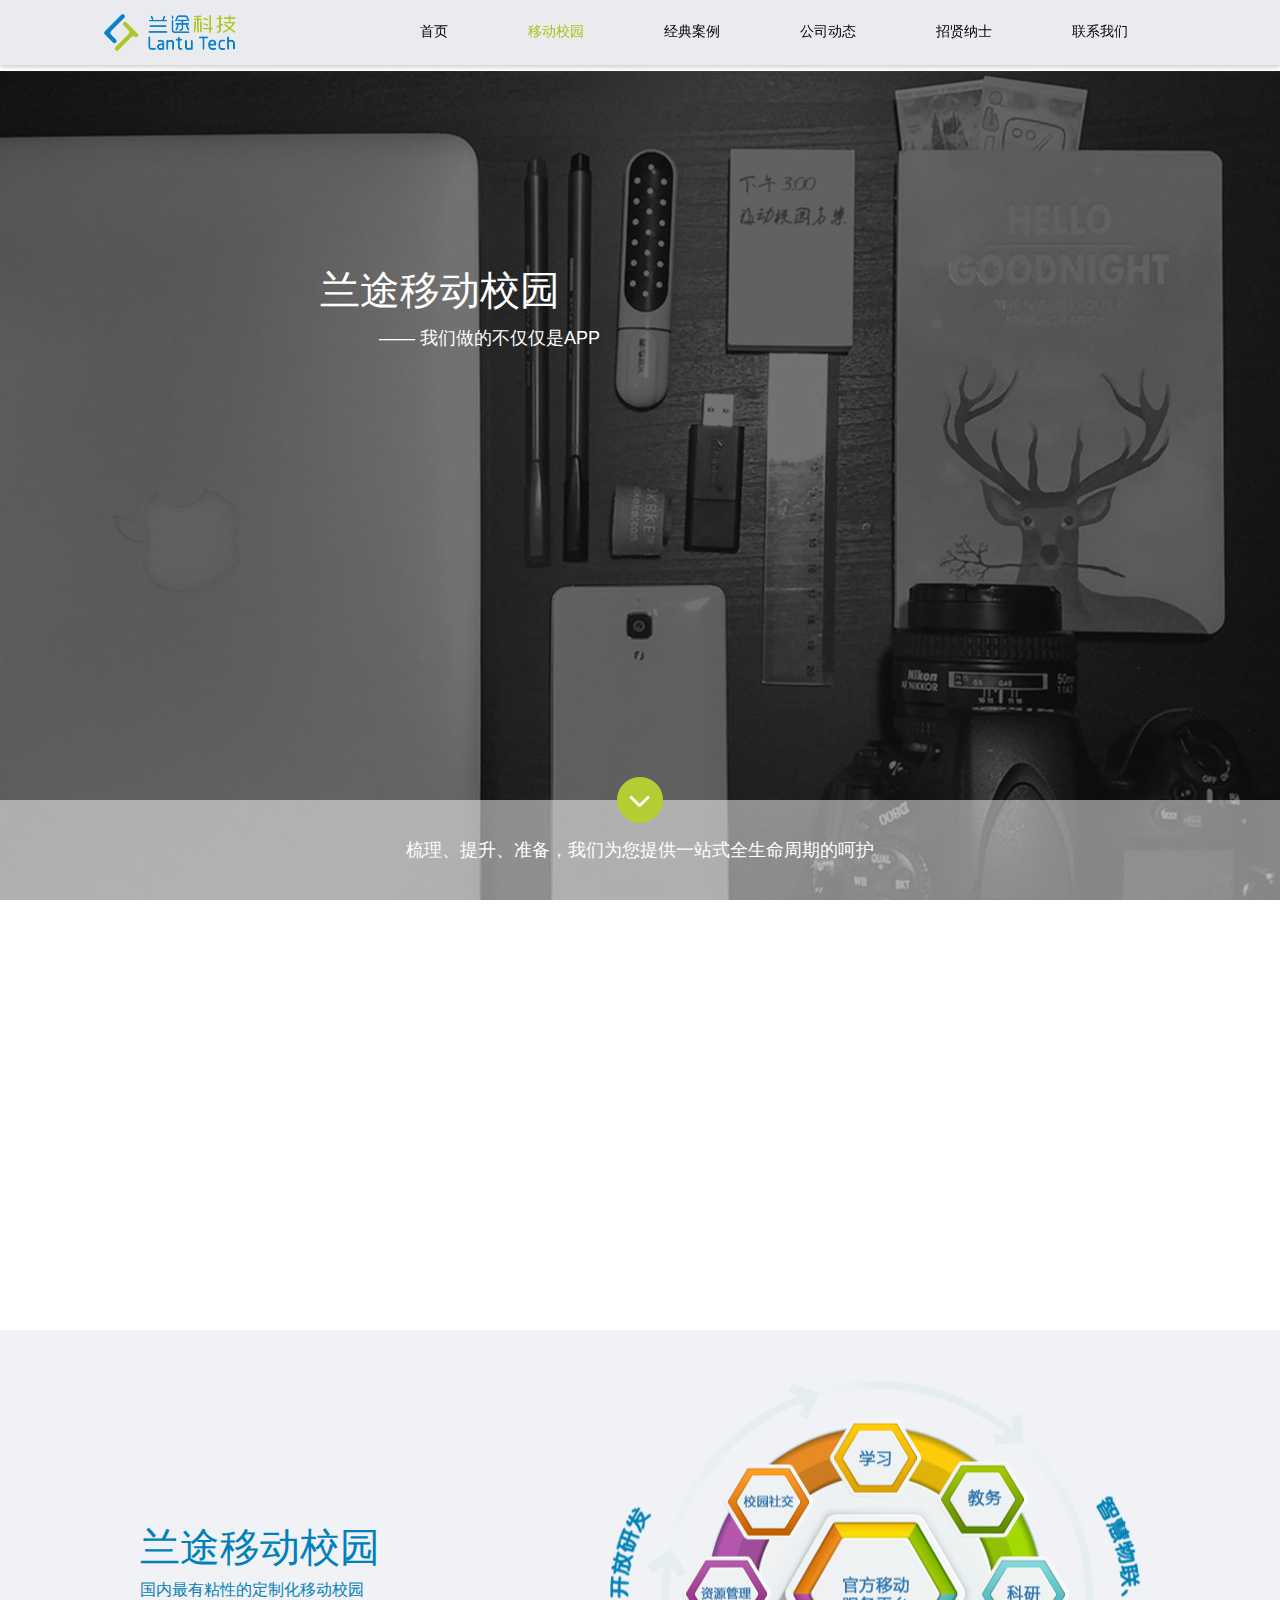
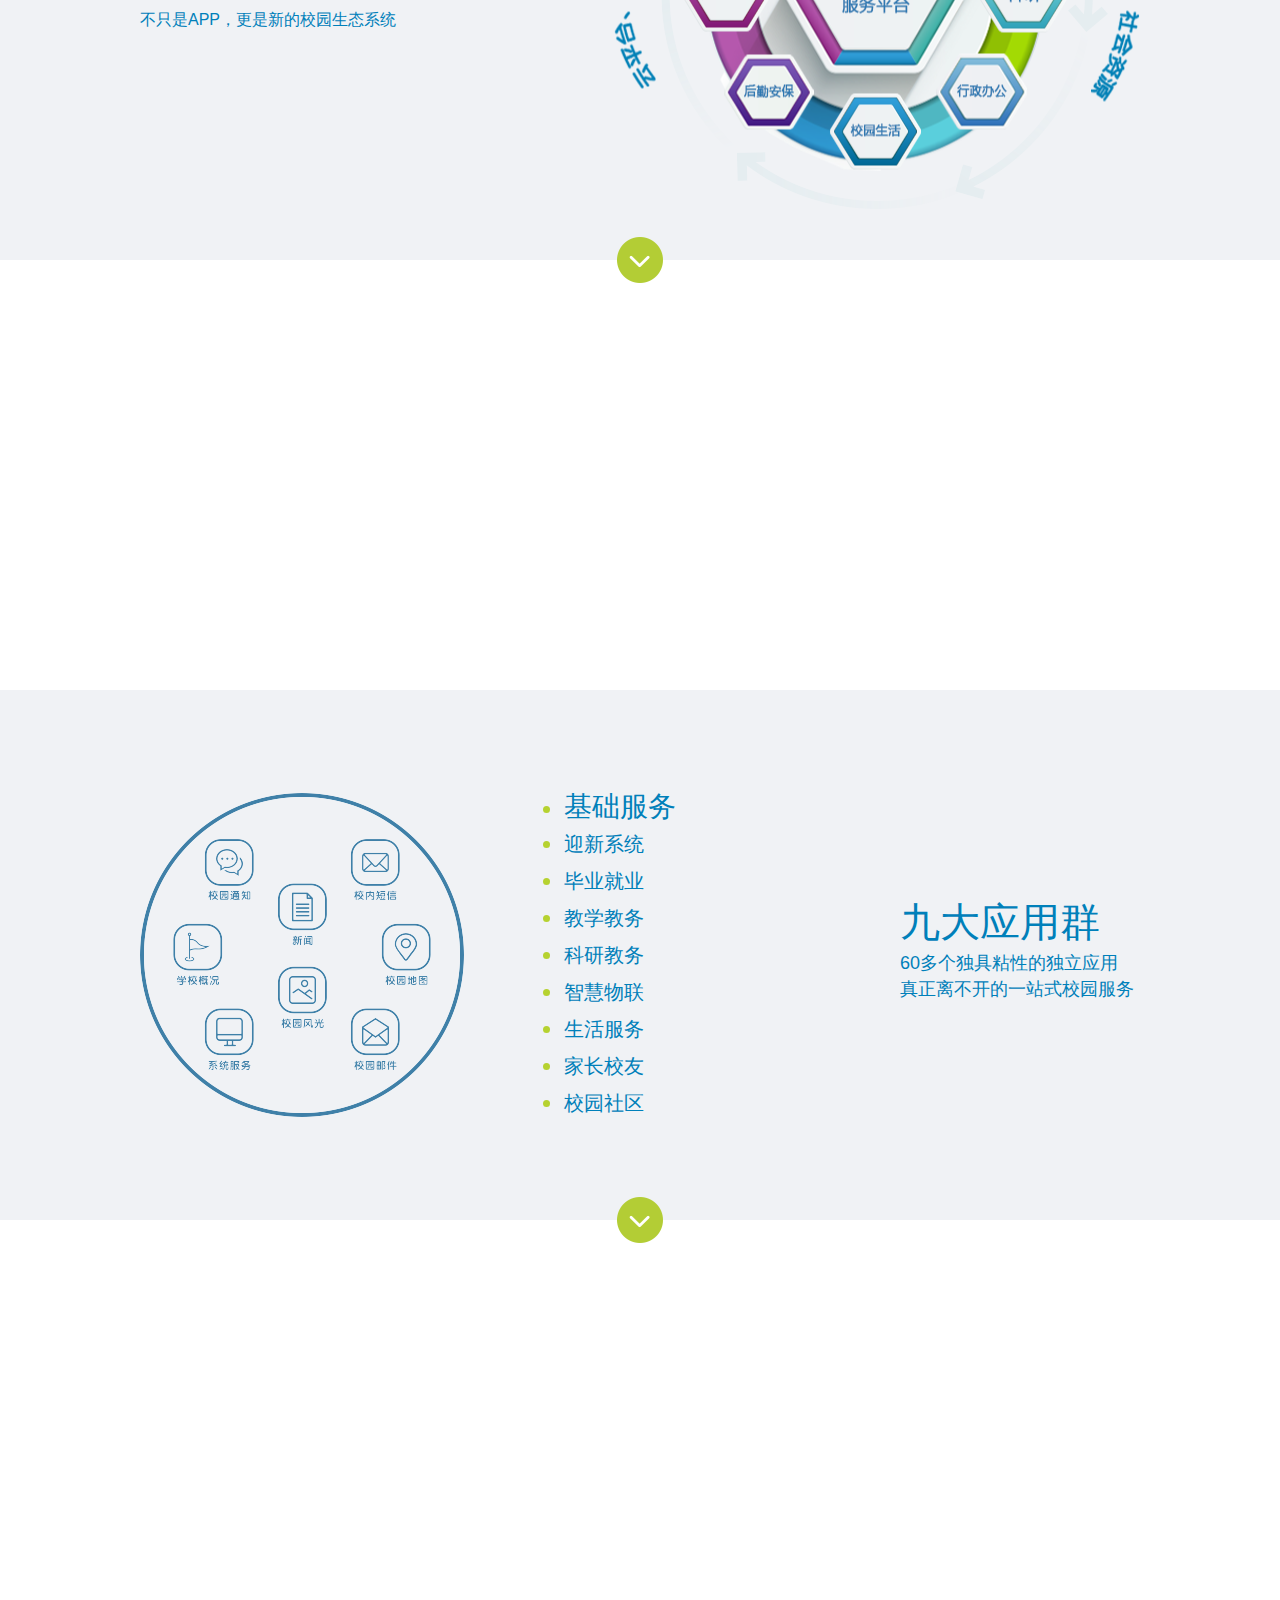
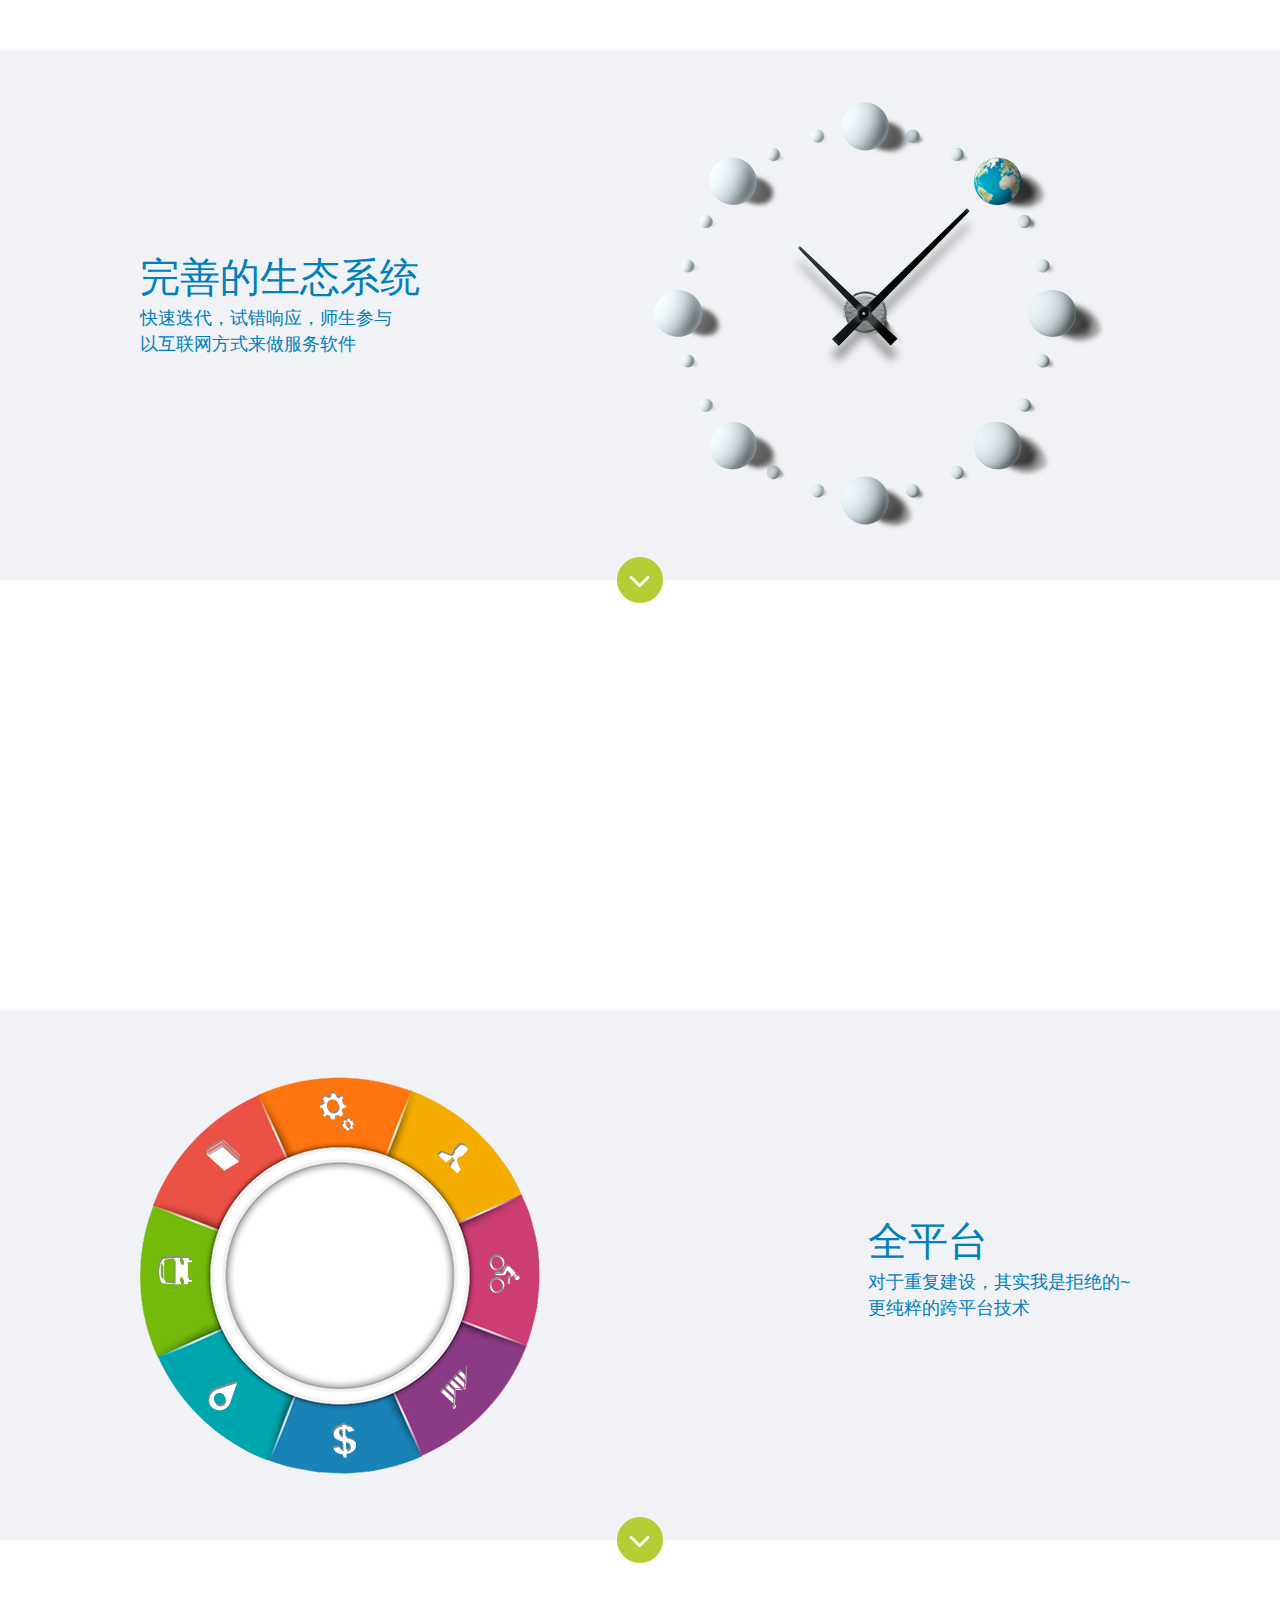
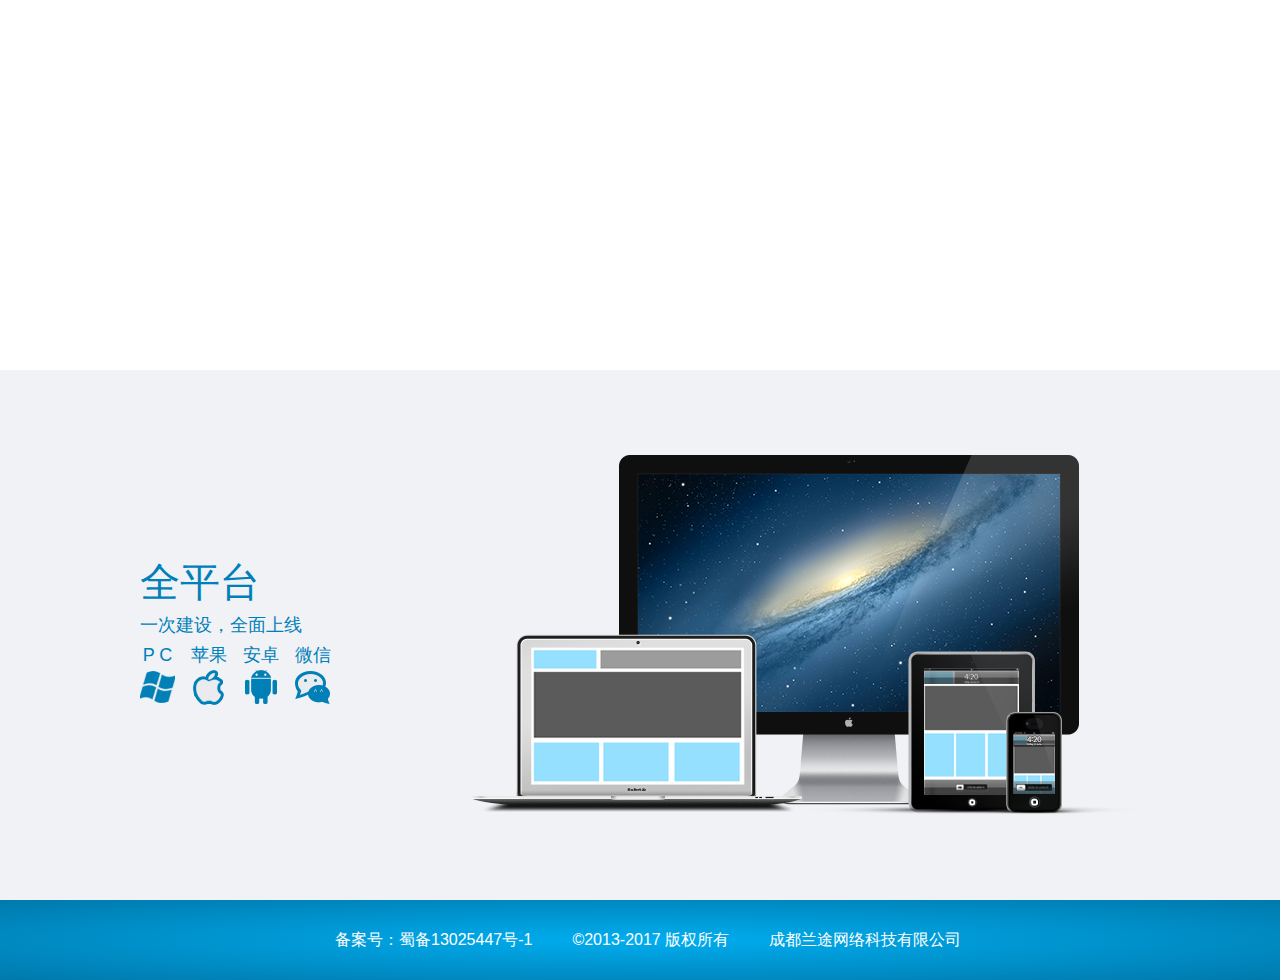
<file: 兰途官网/campus.html>
<!DOCTYPE html>
<html lang="en">
<head>
    <meta charset="UTF-8">
    <meta name="Author" content="作者">
    <meta name="keywords" content="关键字">
    <meta name="description" content="描述">
    <title>兰途科技-移动校园</title>
    <link rel="icon" href="img/fav.ico">
    <link rel="stylesheet" href="css/reset.css">
    <link rel="stylesheet" href="css/common.css">
    <link rel="stylesheet" href="css/campus.css">
    <link rel="stylesheet" href="css/campusMedia.css">
    <script type='text/javascript' src="js/jquery-3.1.1.min.js"></script>
</head>
<body>
    <!--header Start-->
    <div class="header">
        <div class="h-main">
            <div class="logo"><a href="index.html"><img src="img/logo.png" alt=""></a></div>
            <div class="h-m-nav">
                <ul class="list1">
                    <li><a href="index.html">首页</a></li>
                    <li class="active"><a href="campus.html">移动校园</a></li>
                    <li><a href="case.html">经典案例</a></li>
                    <li><a href="news.html">公司动态</a></li>
                    <li><a href="join.html">招贤纳士</a></li>
                    <li><a href="contact.html">联系我们</a></li>
                </ul>
                <ul class="list2">
                    <li><a href="index.html">首页</a></li>
                    <li class="active"><a href="campus.html">移动校园</a></li>
                    <li><a href="case.html">经典案例</a></li>
                    <li class="more" onselectstart="return false">更多 <img src="img/index/nav_icon.png" alt="">
                        <div class="more-hide">
                            <ul>
                                <li><a href="news.html">行业新闻</a></li>
                                <li><a href="join.html">招贤纳士</a></li>
                                <li><a href="contact.html">联系我们</a></li>
                                <li><a href="">兰途家族</a></li>
                            </ul>
                        </div>
                    </li>
                </ul>
            </div>
        </div>
    </div>
    <!--ENd header-->
    <!--content Start-->
    <div class="content">
        <div class="part part1">
            <div class="title">
                <p class="p1">兰途移动校园</p>
                <p class="p2">—— 我们做的不仅仅是APP</p>
            </div>
            <div class="bottom">
                梳理、提升、准备，我们为您提供一站式全生命周期的呵护
                <p class="btn"></p>
            </div>
        </div>
        <div class="bg bg1"></div>
        <div class="part part2">
            <div class="wrap">
                <div class="left">
                    <p class="p1">兰途移动校园</p>
                    <p class="p2">国内最有粘性的定制化移动校园</p>
                    <p class="p3">不只是APP，更是新的校园生态系统</p>
                </div>
                <div class="right">
                    <p class="p1"><img src="img/campus/m3.png" alt=""></p>
                    <p class="p2"><img src="img/campus/ct3_out.png" alt=""></p>
                </div>
            </div>
            <p class="btn"></p>
        </div>
        <div class="bg bg2"></div>
        <div class="part part3">
            <div class="wrap">
                <div class="first">
                    <p class="p1">九大应用群</p>
                    <p class="p2">60多个独具粘性的独立应用</p>
                    <p class="p3">真正离不开的一站式校园服务</p>
                </div>
                <div class="second">
                    <ul>
                        <li class="l1"></li>
                        <li class="l2"></li>
                        <li class="l3"></li>
                        <li class="l4"></li>
                        <li class="l5"></li>
                        <li class="l6"></li>
                        <li class="l7"></li>
                        <li class="l8"></li>
                        <li class="l9"></li>
                    </ul>
                </div>
                <div class="three">
                    <ul>
                        <li class="active"><span>基础服务</span></li>
                        <li><span>迎新系统</span></li>
                        <li><span>毕业就业</span></li>
                        <li><span>教学教务</span></li>
                        <li><span>科研教务</span></li>
                        <li><span>智慧物联</span></li>
                        <li><span>生活服务</span></li>
                        <li><span>家长校友</span></li>
                        <li><span>校园社区</span></li>
                    </ul>
                </div>
            </div>
            <p class="btn"></p>
        </div>
        <div class="bg bg3"></div>
        <div class="part part4">
            <div class="wrap">
                <div class="first">
                    <p class="p1">完善的生态系统</p>
                    <p class="p2"> 快速迭代，试错响应，师生参与</p>
                    <p class="p3">以互联网方式来做服务软件</p>
                </div>
                <div class="second">
                    <p class="p1">
                        <img src="img/campus/m7.png" alt="">
                    </p>
                    <p class="p2">
                        <img src="img/campus/m7_c.png" alt="">
                    </p>
                </div>
            </div>
            <p class="btn"></p>
        </div>
        <div class="bg bg4"></div>
        <div class="part part5">
            <div class="wrap">
                <div class="first">
                    <p class="p1">全平台</p>
                    <p class="p2">对于重复建设，其实我是拒绝的~</p>
                    <p class="p3">更纯粹的跨平台技术</p>
                </div>
                <div class="second">
                    <div class="p5-img">
                        <img src="img/campus/m9.png" alt="">
                    </div>
                </div>
            </div>
            <p class="btn"></p>
        </div>
        <div class="bg bg5"></div>
        <div class="part part6">
            <div class="wrap">
                <div class="first">
                    <p class="p1">全平台</p>
                    <p class="p2">一次建设，全面上线</p>
                    <div class="p3">
                        <ul>
                            <li><span>P C</span><img src="img/campus/m11_win.png" alt=""></li>
                            <li><span>苹果</span><img src="img/campus/m11_ios.png" alt=""></li>
                            <li><span>安卓</span><img src="img/campus/m11_an.png" alt=""></li>
                            <li><span>微信</span><img src="img/campus/m11_we.png" alt=""></li>
                        </ul>
                    </div>
                </div>
                <div class="second">
                    <img src="img/campus/m11.png" alt="">
                </div>
            </div>
        </div>
    </div>
    <!--End start-->
    <!--footer Start-->
    <div class="footer">
        <div class="f-p">
            <p class="p1">备案号：蜀备13025447号-1</p>
            <p class="p2">©2013-2017 版权所有</p>
            <p class="p3">成都兰途网络科技有限公司</p>
        </div>
    </div>
    <!--End footer-->
<script type="text/javascript" src="js/campus.js"></script>
    <script type="text/javascript" src="js/common.js"></script>
</body>
</html>
</file>
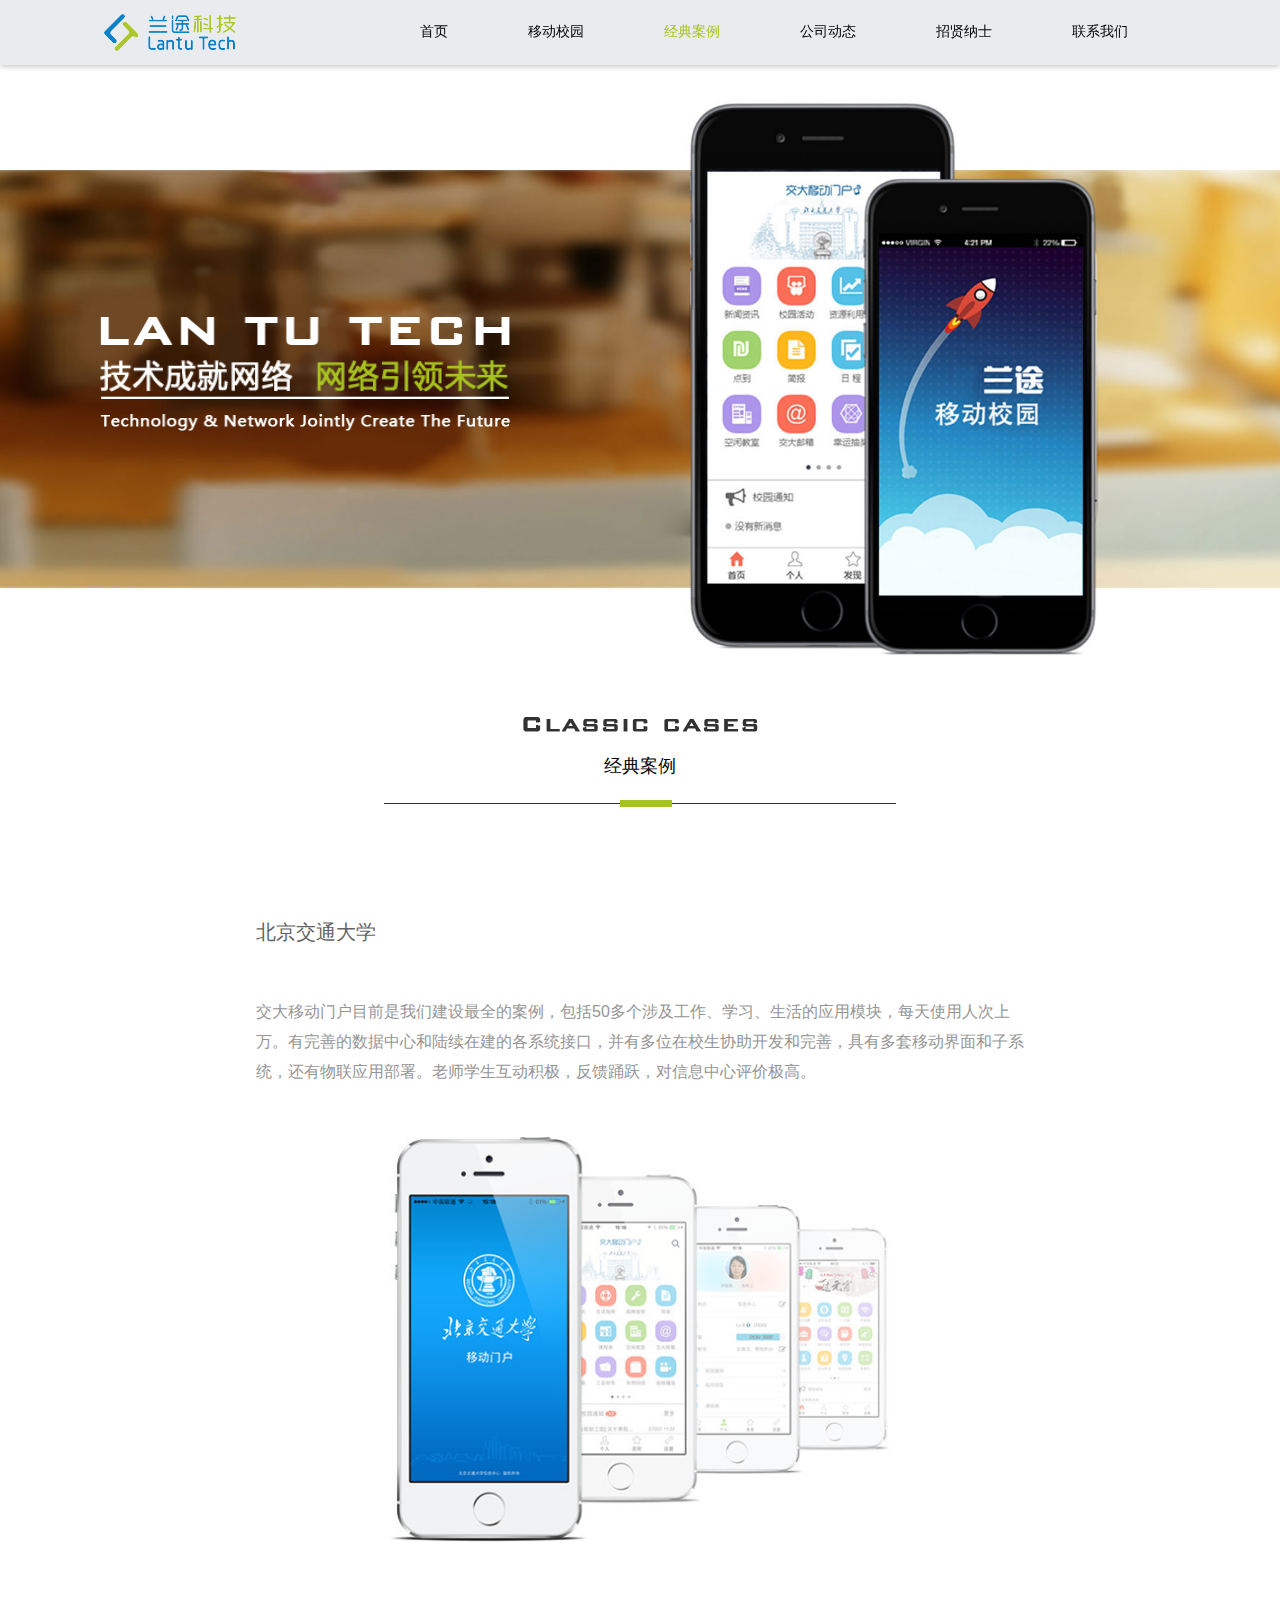
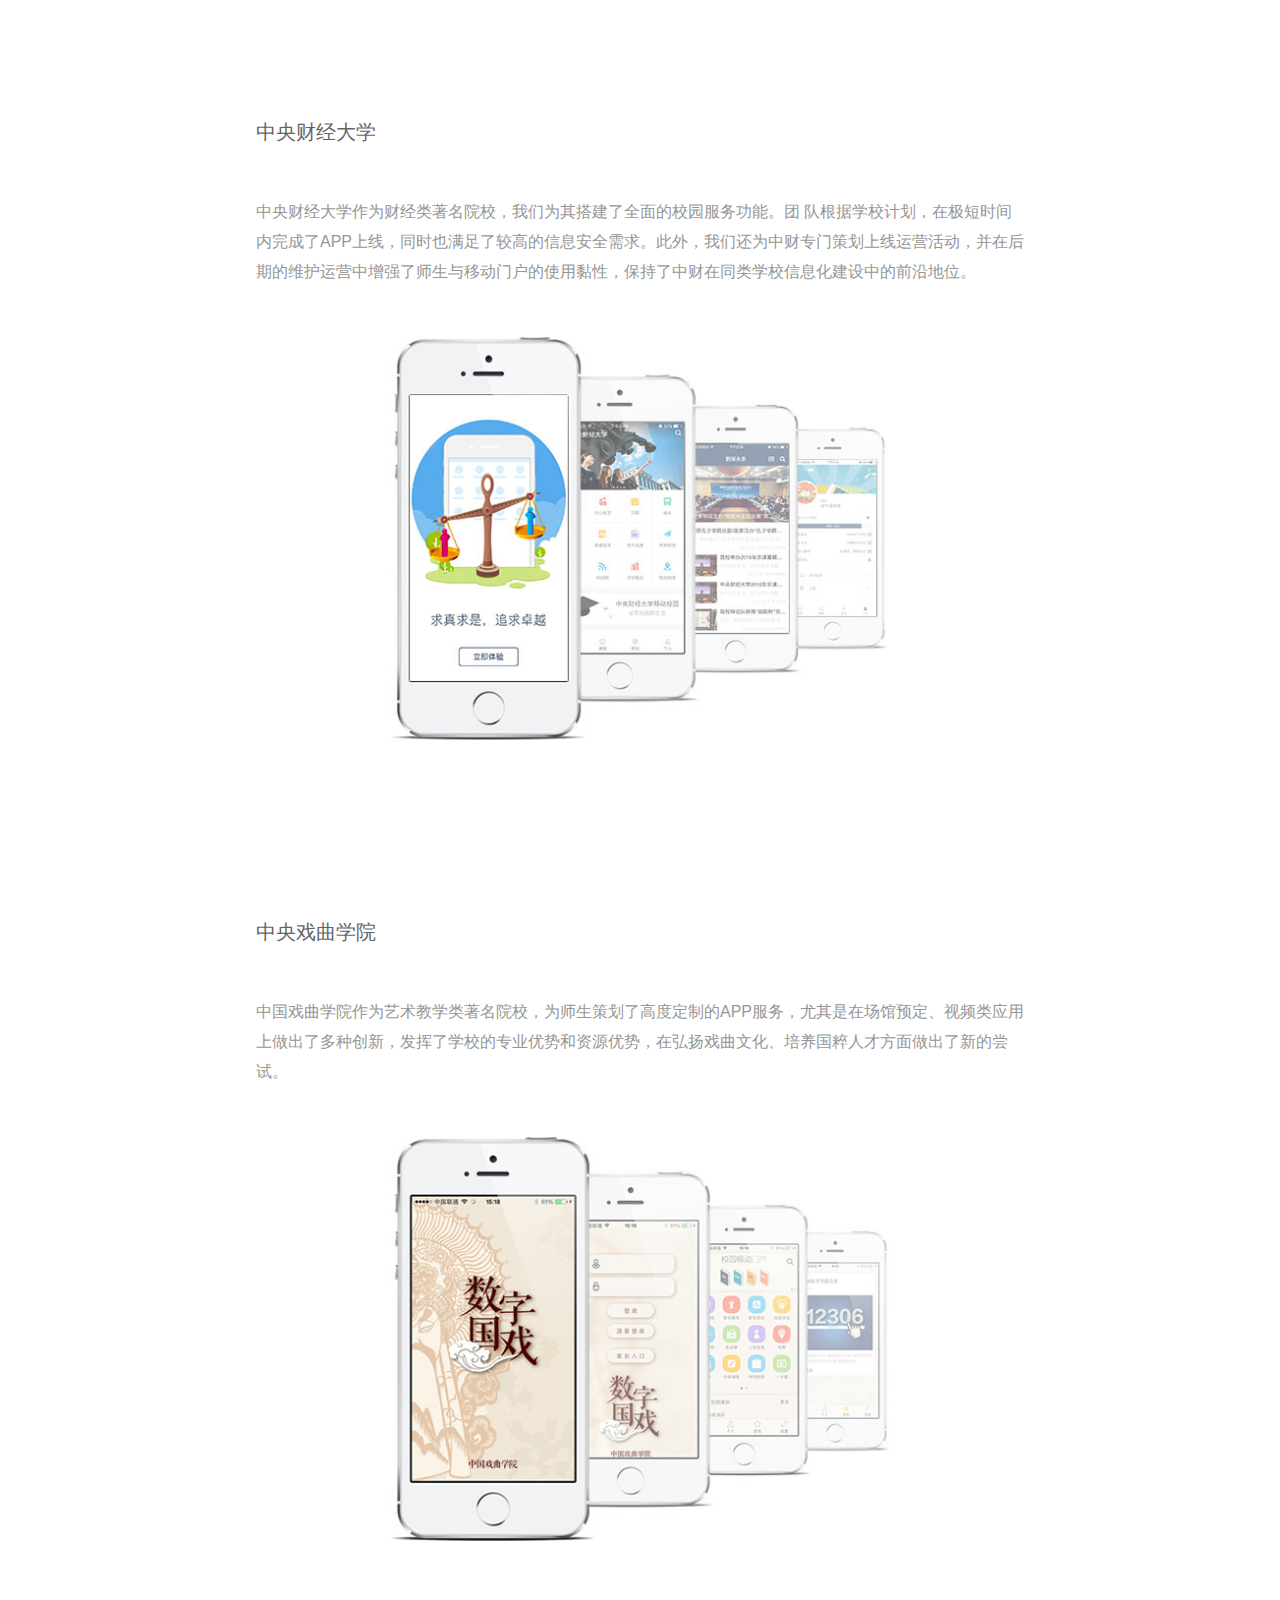
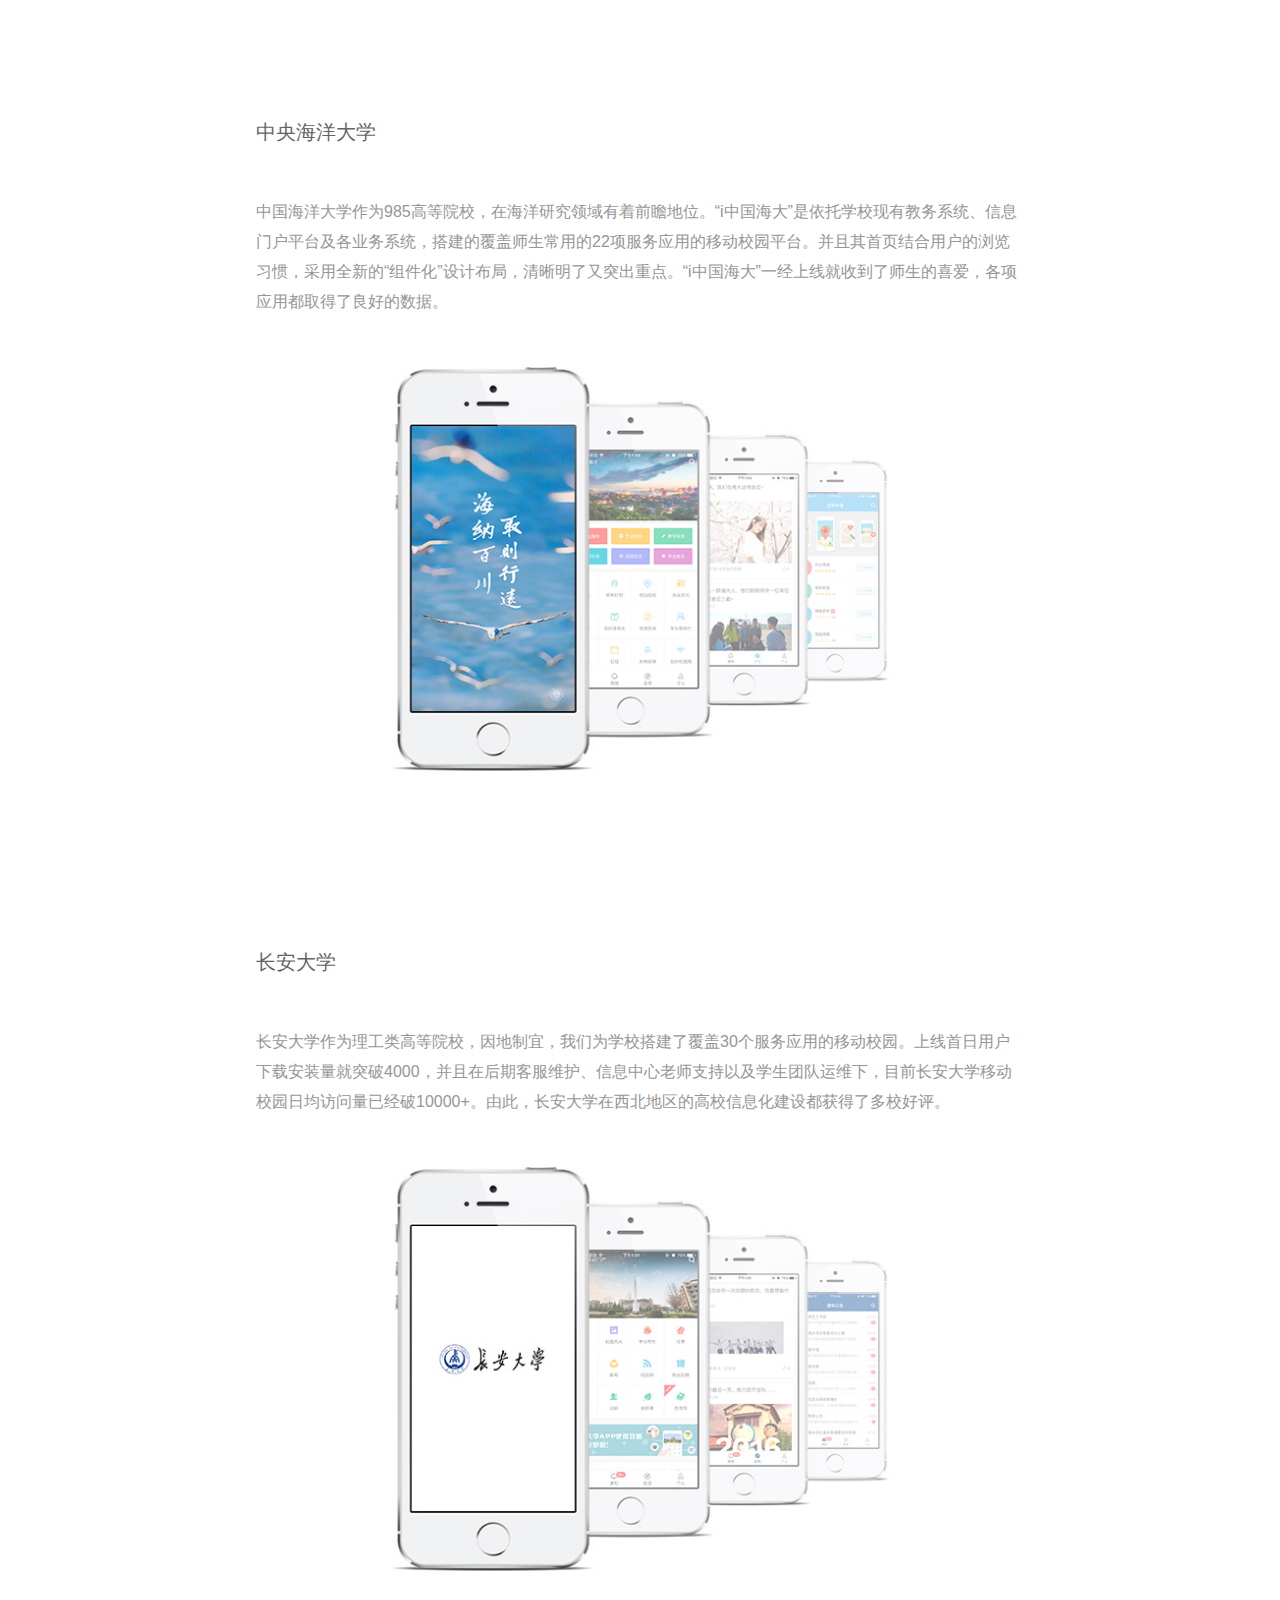
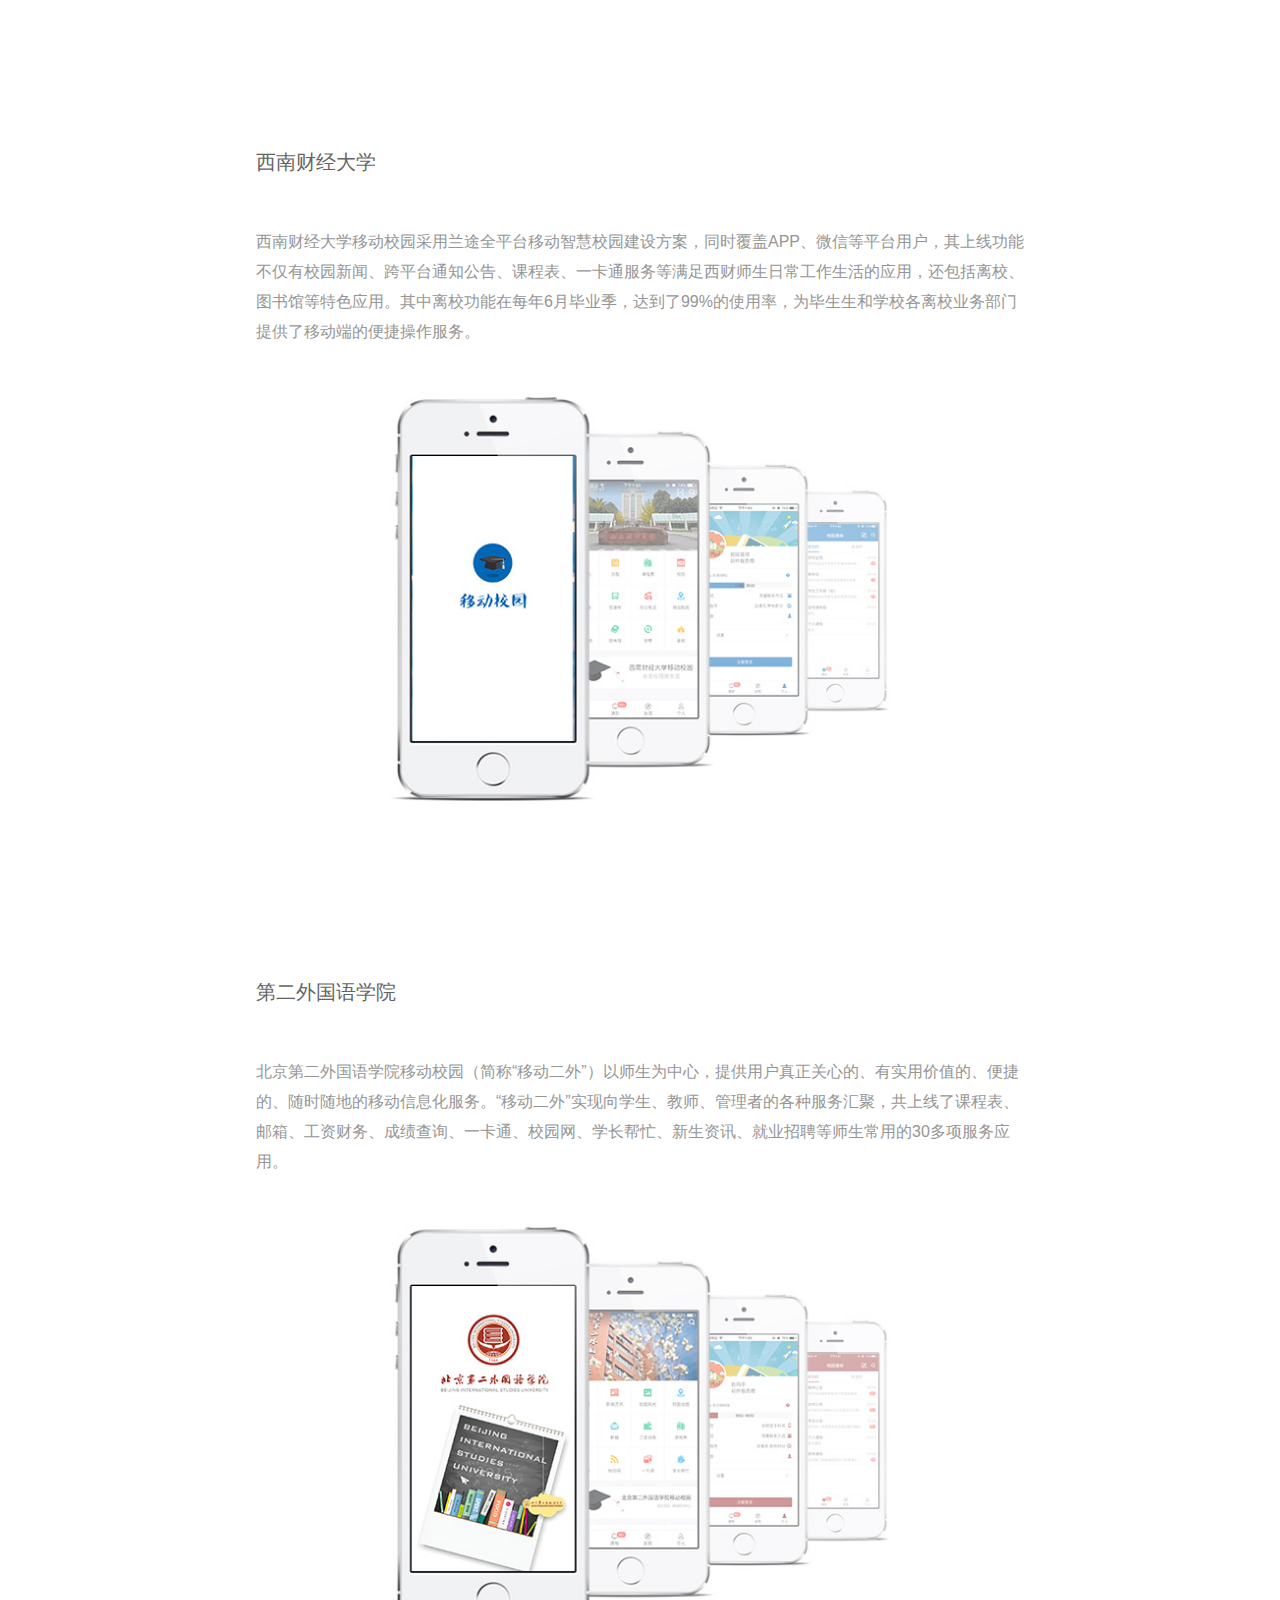
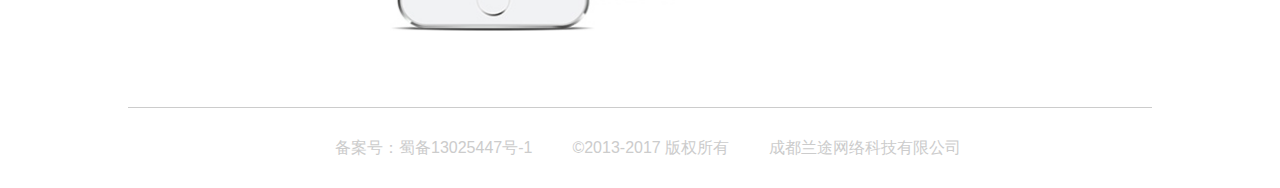
<file: 兰途官网/case.html>
<!DOCTYPE html>
<html lang="en">
<head>
    <meta charset="UTF-8">
    <meta name="Author" content="作者">
    <meta name="keywords" content="关键字">
    <meta name="description" content="描述">
    <title>Title</title>
    <link rel="icon" href="img/fav.ico">
    <link rel="stylesheet" href="css/reset.css">
    <link rel="stylesheet" href="css/common.css">
    <link rel="stylesheet" href="css/case.css">
    <link rel="stylesheet" href="css/caseMedia.css">
    <script type="text/javascript" src="js/jquery-3.1.1.min.js"></script>
</head>
<body>
    <!--header Start-->
    <div class="header">
        <div class="h-main">
            <div class="logo"><a href="index.html"><img src="img/logo.png" alt=""></a></div>
            <div class="h-m-nav">
                <ul class="list1">
                    <li><a href="index.html">首页</a></li>
                    <li><a href="campus.html">移动校园</a></li>
                    <li class="active"><a href="case.html">经典案例</a></li>
                    <li><a href="news.html">公司动态</a></li>
                    <li><a href="join.html">招贤纳士</a></li>
                    <li><a href="contact.html">联系我们</a></li>
                </ul>
                <ul class="list2">
                    <li><a href="index.html">首页</a></li>
                    <li><a href="campus.html">移动校园</a></li>
                    <li class="active"><a href="case.html">经典案例</a></li>
                    <li class="more" onselectstart="return false">更多 <img src="img/index/nav_icon.png" alt="">
                        <div class="more-hide">
                            <ul>
                                <li><a href="news.html">行业新闻</a></li>
                                <li><a href="join.html">招贤纳士</a></li>
                                <li><a href="contact.html">联系我们</a></li>
                                <li><a href="">兰途家族</a></li>
                            </ul>
                        </div>
                    </li>
                </ul>
            </div>
        </div>
    </div>
    <!--ENd header-->
    <div class="top">
        <div class="t-main">
            <p class="p1">
                <img src="img/case/b_d1.png" alt="">
            </p>
            <p class="p2">
                <img src="img/case/b_d2.png" alt="">
            </p>
            <p class="p3">
                <img src="img/case/b_d3.png" alt="">
            </p>
        </div>
    </div>
    <div class="container">
        <div class="c-top">
            <img src="img/case/t_c.png" alt="">
            <p>经典案例</p>
        </div>
        <div class="c-main">
            <div class="bjjt">
                <h2 class="title">北京交通大学</h2>
                <p>交大移动门户目前是我们建设最全的案例，包括50多个涉及工作、学习、生活的应用模块，每天使用人次上万。有完善的数据中心和陆续在建的各系统接口，并有多位在校生协助开发和完善，具有多套移动界面和子系统，还有物联应用部署。老师学生互动积极，反馈踊跃，对信息中心评价极高。</p>
                <div class="img">
                    <img src="img/case/ct1.jpg" alt="">
                </div>
            </div>
            <div class="zycj">
                <h2 class="title">中央财经大学</h2>
                <p>中央财经大学作为财经类著名院校，我们为其搭建了全面的校园服务功能。团 队根据学校计划，在极短时间内完成了APP上线，同时也满足了较高的信息安全需求。此外，我们还为中财专门策划上线运营活动，并在后期的维护运营中增强了师生与移动门户的使用黏性，保持了中财在同类学校信息化建设中的前沿地位。</p>
                <div class="img">
                    <img src="img/case/ct2.jpg" alt="">
                </div>
            </div>
            <div class="zyxq">
                <h2 class="title">中央戏曲学院</h2>
                <p>中国戏曲学院作为艺术教学类著名院校，为师生策划了高度定制的APP服务，尤其是在场馆预定、视频类应用上做出了多种创新，发挥了学校的专业优势和资源优势，在弘扬戏曲文化、培养国粹人才方面做出了新的尝试。</p>
                <div class="img">
                    <img src="img/case/ct3.jpg" alt="">
                </div>
            </div>
            <div class="zyhy">
                <h2 class="title">中央海洋大学</h2>
                <p>中国海洋大学作为985高等院校，在海洋研究领域有着前瞻地位。“i中国海大”是依托学校现有教务系统、信息门户平台及各业务系统，搭建的覆盖师生常用的22项服务应用的移动校园平台。并且其首页结合用户的浏览习惯，采用全新的“组件化”设计布局，清晰明了又突出重点。“i中国海大”一经上线就收到了师生的喜爱，各项应用都取得了良好的数据。</p>
                <div class="img">
                    <img src="img/case/ct4.jpg" alt="">
                </div>
            </div>
            <div class="cadx">
                <h2 class="title">长安大学</h2>
                <p>长安大学作为理工类高等院校，因地制宜，我们为学校搭建了覆盖30个服务应用的移动校园。上线首日用户下载安装量就突破4000，并且在后期客服维护、信息中心老师支持以及学生团队运维下，目前长安大学移动校园日均访问量已经破10000+。由此，长安大学在西北地区的高校信息化建设都获得了多校好评。</p>
                <div class="img">
                    <img src="img/case/ct5.jpg" alt="">
                </div>
            </div>
            <div class="xncj">
                <h2 class="title">西南财经大学</h2>
                <p>西南财经大学移动校园采用兰途全平台移动智慧校园建设方案，同时覆盖APP、微信等平台用户，其上线功能不仅有校园新闻、跨平台通知公告、课程表、一卡通服务等满足西财师生日常工作生活的应用，还包括离校、图书馆等特色应用。其中离校功能在每年6月毕业季，达到了99%的使用率，为毕生生和学校各离校业务部门提供了移动端的便捷操作服务。</p>
                <div class="img">
                    <img src="img/case/ct6.jpg" alt="">
                </div>
            </div>
            <div class="wgy">
                <h2 class="title">第二外国语学院</h2>
                <p>北京第二外国语学院移动校园（简称“移动二外”）以师生为中心，提供用户真正关心的、有实用价值的、便捷的、随时随地的移动信息化服务。“移动二外”实现向学生、教师、管理者的各种服务汇聚，共上线了课程表、邮箱、工资财务、成绩查询、一卡通、校园网、学长帮忙、新生资讯、就业招聘等师生常用的30多项服务应用。</p>
                <div class="img">
                    <img src="img/case/ct7.jpg" alt="">
                </div>
            </div>
        </div>
    </div>
    <div class="footer">
        <div class="border"></div>
        <div class="f-p">
            <p class="p1">备案号：蜀备13025447号-1</p>
            <p class="p2">©2013-2017 版权所有</p>
            <p class="p3">成都兰途网络科技有限公司</p>
        </div>
    </div>
    <script type="text/javascript" src="js/common.js"></script>
</body>
</html>
</file>
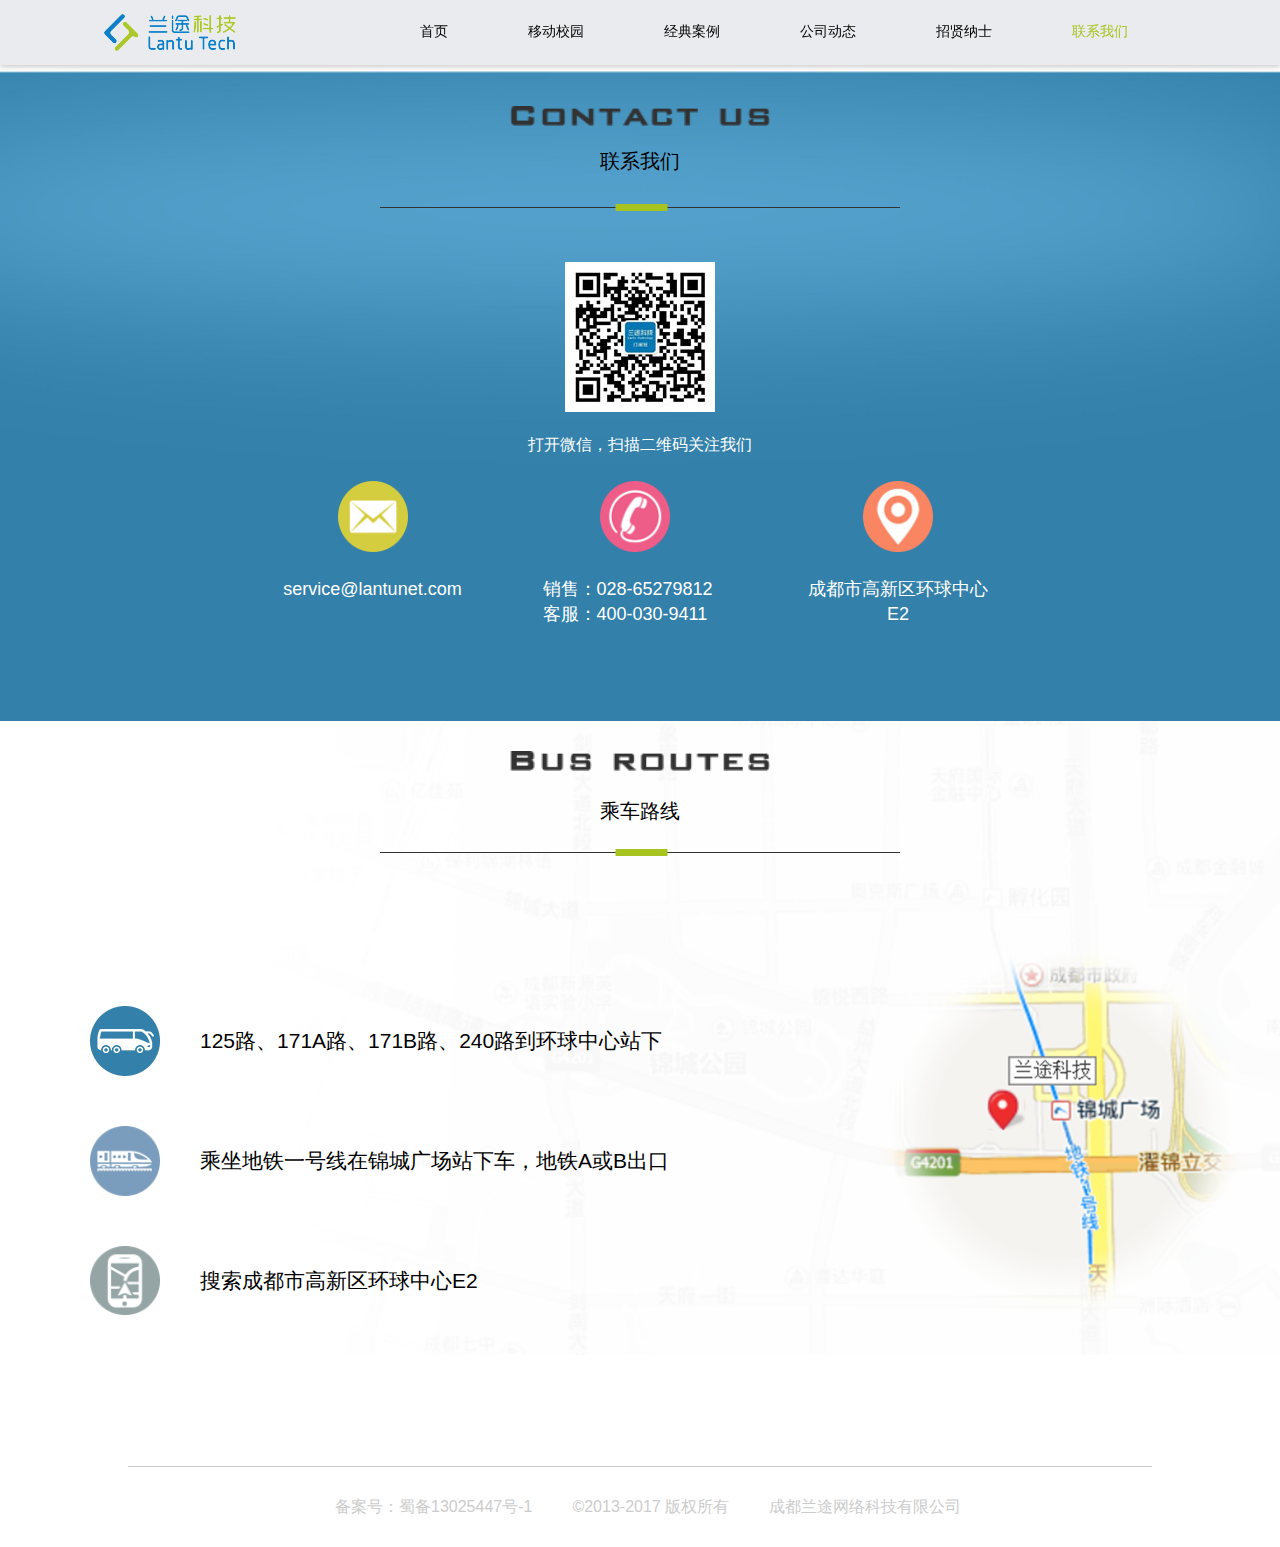
<file: 兰途官网/contact.html>
<!DOCTYPE html>
<html lang="en">
<head>
    <meta charset="UTF-8">
    <meta name="Author" content="作者">
    <meta name="keywords" content="关键字">
    <meta name="description" content="描述">
    <title>兰途科技-联系我们</title>
    <link rel="icon" href="img/fav.ico">
    <link rel="stylesheet" href="css/reset.css">
    <link rel="stylesheet" href="css/common.css">
    <link rel="stylesheet" href="css/contact.css">
    <link rel="stylesheet" href="css/contactMedia.css">
    <script type="text/javascript" src="js/jquery-3.1.1.min.js"></script>
</head>
<body>
    <!--header Start-->
    <div class="header">
        <div class="h-main">
            <div class="logo"><a href="index.html"><img src="img/logo.png" alt=""></a></div>
            <div class="h-m-nav">
                <ul class="list1">
                    <li><a href="index.html">首页</a></li>
                    <li><a href="campus.html">移动校园</a></li>
                    <li><a href="case.html">经典案例</a></li>
                    <li><a href="news.html">公司动态</a></li>
                    <li><a href="join.html">招贤纳士</a></li>
                    <li class="active"><a href="contact.html">联系我们</a></li>
                </ul>
                <ul class="list2">
                    <li><a href="index.html">首页</a></li>
                    <li><a href="campus.html">移动校园</a></li>
                    <li><a href="case.html">经典案例</a></li>
                    <li class="more" onselectstart="return false">更多 <img src="img/index/nav_icon.png" alt="">
                        <div class="more-hide">
                            <ul>
                                <li><a href="news.html">行业新闻</a></li>
                                <li><a href="join.html">招贤纳士</a></li>
                                <li class="active"><a href="contact.html">联系我们</a></li>
                                <li><a href="">兰途家族</a></li>
                            </ul>
                        </div>
                    </li>
                </ul>
            </div>
        </div>
    </div>
    <!--ENd header-->
    <div class="top">
        <div class="t-bg">
            <div class="bg-title">
                <img src="img/contact/t_c.png" alt="">
                <p>联系我们</p>
            </div>
            <div class="bg-wx">
                <div class="wx-img">
                    <img src="img/contact/wx.jpg" alt="">
                </div>
                <p>打开微信，扫描二维码关注我们</p>
            </div>
            <ul>
                <li class="bg-email">
                    <div class="li-bg">
                        <img src="img/contact/bg_email.png" alt="">
                    </div>
                    <span>service@lantunet.com</span>
                </li>
                <li class="bg-phone">
                    <div class="li-bg">
                        <img src="img/contact/bg_phone.png" alt="">
                    </div>
                    <span style="text-align: left">
                        销售：028-65279812 <br>
                        客服：400-030-9411
                    </span>
                </li>
                <li class="bg-location">
                    <div class="li-bg">
                        <img src="img/contact/bg_location.png" alt="">
                    </div>
                    <span>成都市高新区环球中心E2</span>
                </li>
            </ul>
        </div>
    </div>
    <div class="container">
        <div class="title">
            <img src="img/contact/t_r.png" alt="">
            <p>乘车路线</p>
        </div>
        <div class="c-main">
            <ul>
                <li class="bus">
                    <div class="bg">
                        <img src="img/contact/ct_bus.png" alt="">
                    </div>
                    <span>125路、171A路、171B路、240路到环球中心站下</span>
                </li>
                <li class="metro">
                    <div class="bg">
                        <img src="img/contact/ct_subway.png" alt="">
                    </div>
                    <span>乘坐地铁一号线在锦城广场站下车，地铁A或B出口</span>
                </li>
                <li class="search">
                    <div class="bg">
                        <img src="img/contact/ct_search.png" alt="">
                    </div>
                    <span>搜索成都市高新区环球中心E2</span>
                </li>
            </ul>
        </div>
        <div class="c-map">
            <img src="img/contact/ct_map.png" alt="">
        </div>
    </div>
    <div class="footer">
        <div class="border"></div>
        <div class="f-p">
            <p class="p1">备案号：蜀备13025447号-1</p>
            <p class="p2">©2013-2017 版权所有</p>
            <p class="p3">成都兰途网络科技有限公司</p>
        </div>
    </div>

    <script type="text/javascript" src="js/common.js"></script>
</body>
</html>
</file>
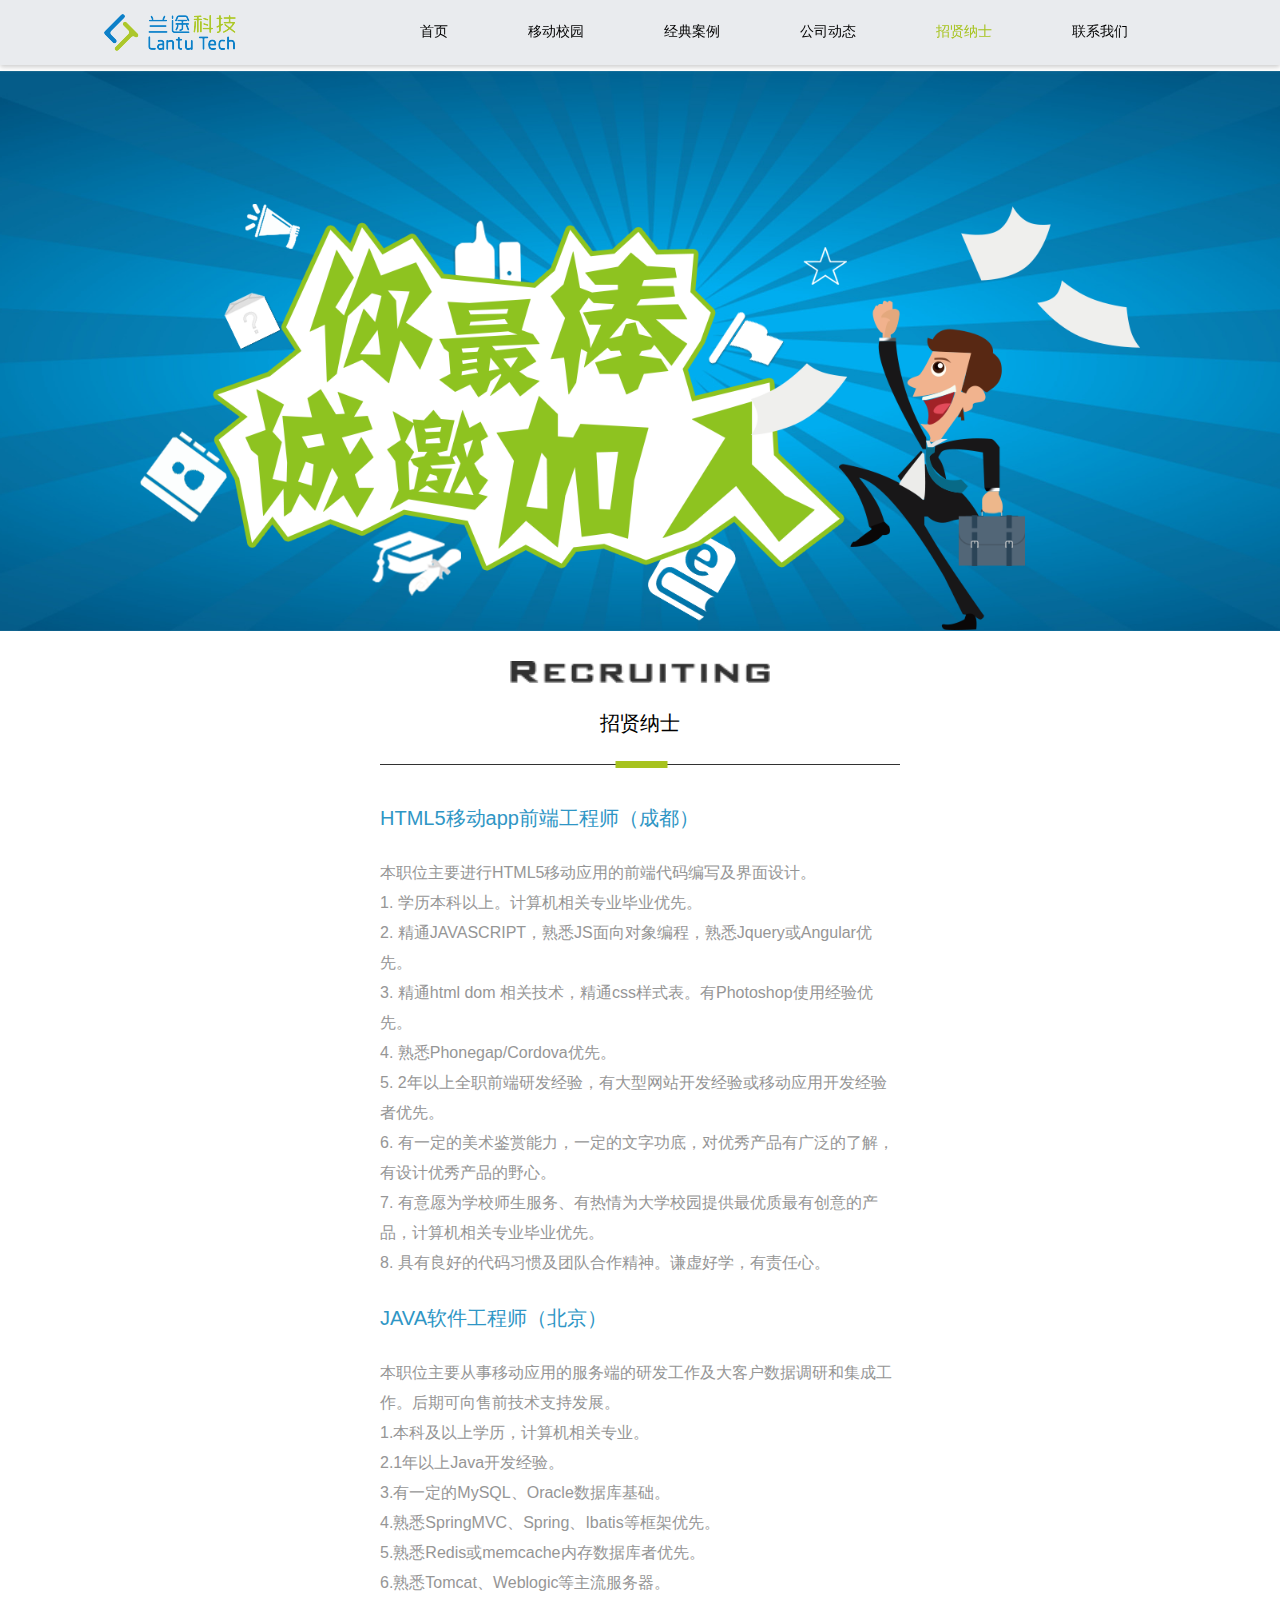
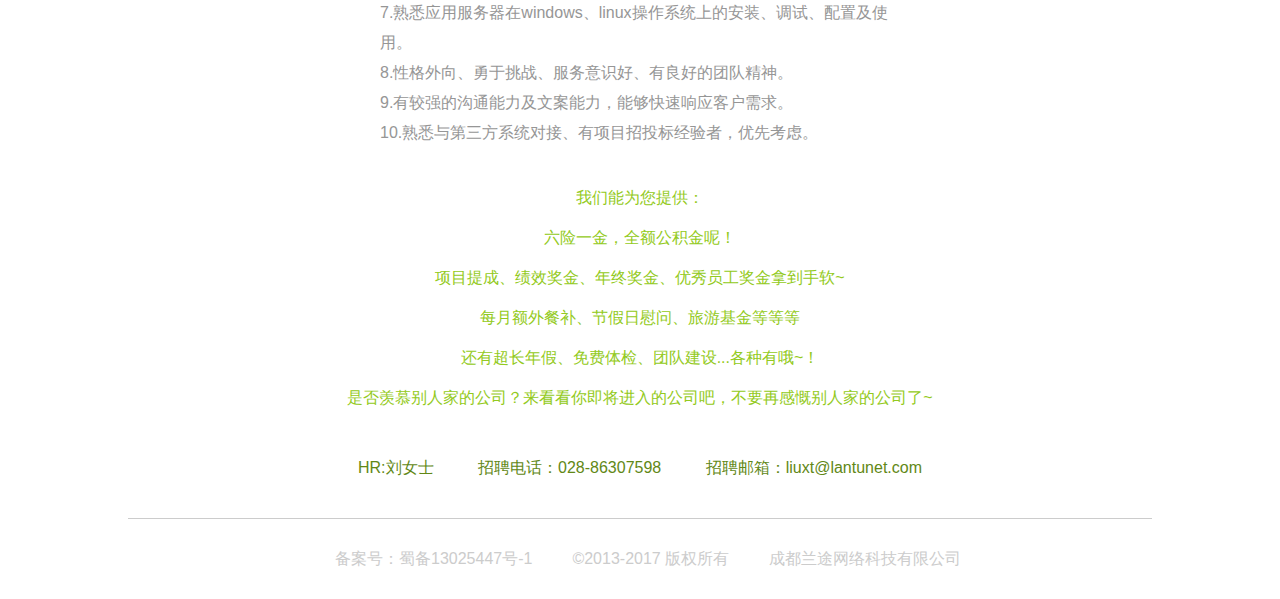
<file: 兰途官网/join.html>
<!DOCTYPE html>
<html lang="en">
<head>
    <meta charset="UTF-8">
    <meta name="Author" content="作者">
    <meta name="keywords" content="关键字">
    <meta name="description" content="描述">
    <title>兰途科技-招贤纳士</title>
    <link rel="icon" href="img/fav.ico">
    <link rel="stylesheet" href="css/reset.css">
    <link rel="stylesheet" href="css/common.css">
    <link rel="stylesheet" href="css/join.css">
    <link rel="stylesheet" href="css/joinMedia.css">
    <script type="text/javascript" src="js/jquery-3.1.1.min.js"></script>
</head>
<body>
    <!--header Start-->
    <div class="header">
        <div class="h-main">
            <div class="logo"><a href="index.html"><img src="img/logo.png" alt=""></a></div>
            <div class="h-m-nav">
                <ul class="list1">
                    <li><a href="index.html">首页</a></li>
                    <li><a href="campus.html">移动校园</a></li>
                    <li><a href="case.html">经典案例</a></li>
                    <li><a href="news.html">公司动态</a></li>
                    <li class="active"><a href="join.html">招贤纳士</a></li>
                    <li><a href="contact.html">联系我们</a></li>
                </ul>
                <ul class="list2">
                    <li><a href="index.html">首页</a></li>
                    <li><a href="campus.html">移动校园</a></li>
                    <li><a href="case.html">经典案例</a></li>
                    <li class="more" onselectstart="return false">更多 <img src="img/index/nav_icon.png" alt="">
                        <div class="more-hide">
                            <ul>
                                <li><a href="news.html">行业新闻</a></li>
                                <li class="active"><a href="join.html">招贤纳士</a></li>
                                <li><a href="contact.html">联系我们</a></li>
                                <li><a href="">兰途家族</a></li>
                            </ul>
                        </div>
                    </li>
                </ul>
            </div>
        </div>
    </div>
    <!--ENd header-->
    <div class="top">
        <div class="t-bg">
            <div class="bg">
                <img src="img/join/bg_p.png" alt="">
            </div>
        </div>
    </div>
    <div class="container">
        <div class="title">
            <img src="img/join/t_r.png" alt="">
            <p>招贤纳士</p>
        </div>
        <div class="c-main">
            <div class="c-list">
                <p>HTML5移动app前端工程师（成都）</p>
                <ul>
                    <li>本职位主要进行HTML5移动应用的前端代码编写及界面设计。</li>
                    <li>1. 学历本科以上。计算机相关专业毕业优先。</li>
                    <li>2. 精通JAVASCRIPT，熟悉JS面向对象编程，熟悉Jquery或Angular优先。</li>
                    <li>3. 精通html dom 相关技术，精通css样式表。有Photoshop使用经验优先。</li>
                    <li>4. 熟悉Phonegap/Cordova优先。</li>
                    <li>5. 2年以上全职前端研发经验，有大型网站开发经验或移动应用开发经验者优先。</li>
                    <li>6. 有一定的美术鉴赏能力，一定的文字功底，对优秀产品有广泛的了解，有设计优秀产品的野心。</li>
                    <li>7. 有意愿为学校师生服务、有热情为大学校园提供最优质最有创意的产品，计算机相关专业毕业优先。</li>
                    <li>8. 具有良好的代码习惯及团队合作精神。谦虚好学，有责任心。</li>
                </ul>
            </div>
            <div class="c-list">
                <p>JAVA软件工程师（北京）</p>
                <ul>
                    <li>本职位主要从事移动应用的服务端的研发工作及大客户数据调研和集成工作。后期可向售前技术支持发展。</li>
                    <li>1.本科及以上学历，计算机相关专业。</li>
                    <li>2.1年以上Java开发经验。</li>
                    <li>3.有一定的MySQL、Oracle数据库基础。</li>
                    <li>4.熟悉SpringMVC、Spring、Ibatis等框架优先。</li>
                    <li>5.熟悉Redis或memcache内存数据库者优先。</li>
                    <li>6.熟悉Tomcat、Weblogic等主流服务器。</li>
                    <li>7.熟悉应用服务器在windows、linux操作系统上的安装、调试、配置及使用。</li>
                    <li>8.性格外向、勇于挑战、服务意识好、有良好的团队精神。</li>
                    <li>9.有较强的沟通能力及文案能力，能够快速响应客户需求。</li>
                    <li>10.熟悉与第三方系统对接、有项目招投标经验者，优先考虑。</li>
                </ul>
            </div>
            <div class="referral">
                我们能为您提供：<br>
                六险一金，全额公积金呢！<br>
                项目提成、绩效奖金、年终奖金、优秀员工奖金拿到手软~<br>
                每月额外餐补、节假日慰问、旅游基金等等等<br>
                还有超长年假、免费体检、团队建设...各种有哦~！<br>
                是否羡慕别人家的公司？来看看你即将进入的公司吧，不要再感慨别人家的公司了~
            </div>
            <div class="phone">
                <span>HR:刘女士</span>
                <span>招聘电话：028-86307598</span>
                <span>招聘邮箱：liuxt@lantunet.com</span>
            </div>
        </div>
    </div>
    <div class="footer">
        <div class="border"></div>
        <div class="f-p">
            <p class="p1">备案号：蜀备13025447号-1</p>
            <p class="p2">©2013-2017 版权所有</p>
            <p class="p3">成都兰途网络科技有限公司</p>
        </div>
    </div>

    <script type="text/javascript" src="js/common.js"></script>
</body>
</html>
</file>
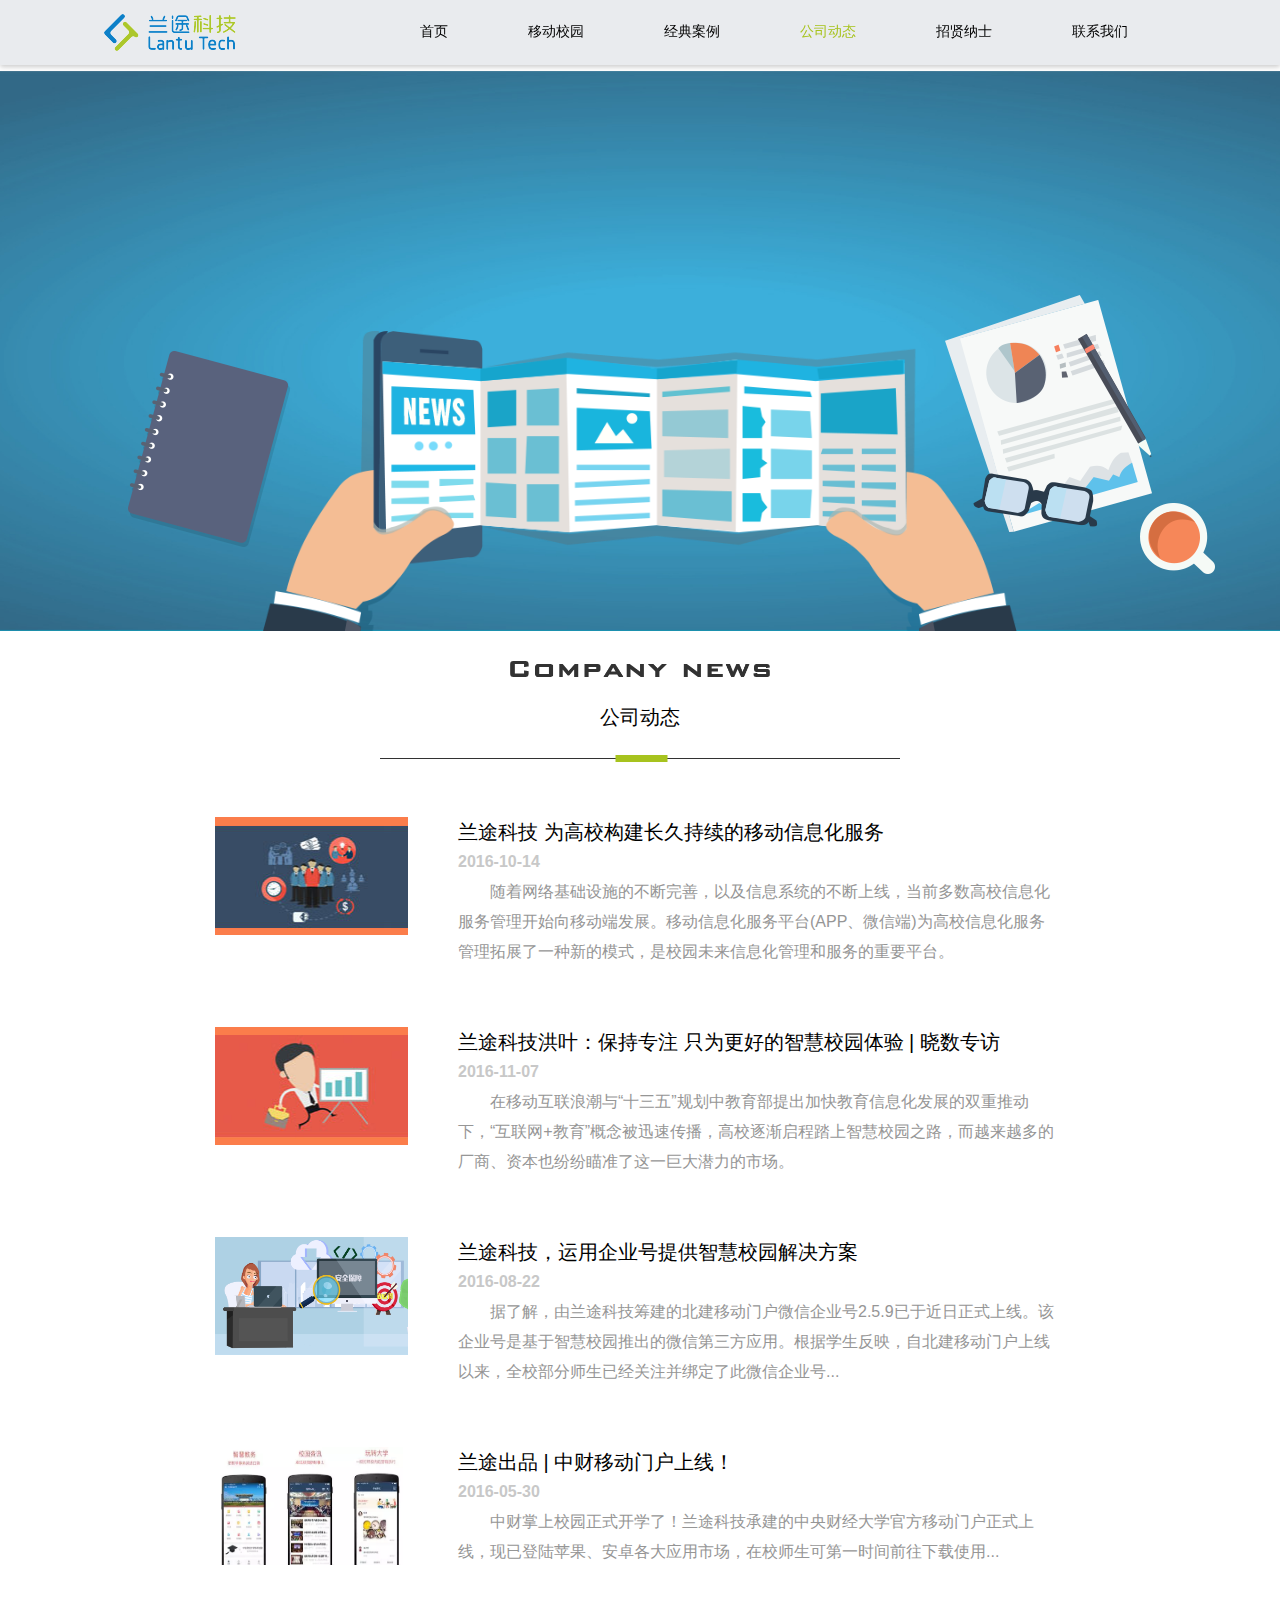
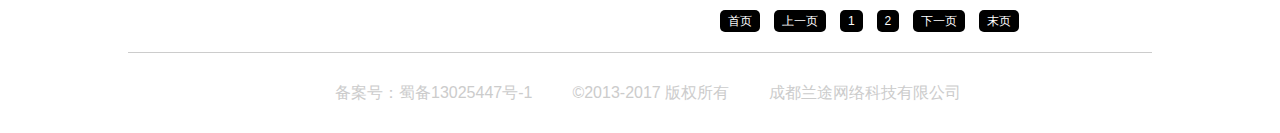
<file: 兰途官网/news.html>
<!DOCTYPE html>
<html lang="en">
<head>
    <meta charset="UTF-8">
    <meta name="Author" content="作者">
    <meta name="keywords" content="关键字">
    <meta name="description" content="描述">
    <title>兰途科技-公司动态</title>
    <link rel="icon" href="img/fav.ico">
    <link rel="stylesheet" href="css/reset.css">
    <link rel="stylesheet" href="css/common.css">
    <link rel="stylesheet" href="css/news.css">
    <link rel="stylesheet" href="css/newsMedia.css">
    <script type="text/javascript" src="js/jquery-3.1.1.min.js"></script>
</head>
<body>
    <!--header Start-->
    <div class="header">
        <div class="h-main">
            <div class="logo"><a href="index.html"><img src="img/logo.png" alt=""></a></div>
            <div class="h-m-nav">
                <ul class="list1">
                    <li><a href="index.html">首页</a></li>
                    <li><a href="campus.html">移动校园</a></li>
                    <li><a href="case.html">经典案例</a></li>
                    <li class="active"><a href="news.html">公司动态</a></li>
                    <li><a href="join.html">招贤纳士</a></li>
                    <li><a href="contact.html">联系我们</a></li>
                </ul>
                <ul class="list2">
                    <li><a href="index.html">首页</a></li>
                    <li><a href="campus.html">移动校园</a></li>
                    <li><a href="case.html">经典案例</a></li>
                    <li class="more" onselectstart="return false">更多 <img src="img/index/nav_icon.png" alt="">
                        <div class="more-hide">
                            <ul>
                                <li class="active"><a href="news.html">行业新闻</a></li>
                                <li><a href="join.html">招贤纳士</a></li>
                                <li><a href="contact.html">联系我们</a></li>
                                <li><a href="">兰途家族</a></li>
                            </ul>
                        </div>
                    </li>
                </ul>
            </div>
        </div>
    </div>
    <!--ENd header-->
    <div class="top">
        <div class="t-bg">
            <div class="bg1">
                <img src="img/news/bg_p1.png" alt="">
            </div>
            <div class="bg2">
                <img src="img/news/bg_p2.png" alt="">
            </div>
            <div class="bg3">
                <img src="img/news/bg_p3.png" alt="">
            </div>
            <div class="bg4">
                <img src="img/news/bg_p4.png" alt="">
            </div>
        </div>
    </div>
    <div class="container">
        <div class="title">
            <img src="img/news/t_n.png" alt="">
            <p>公司动态</p>
        </div>
        <div class="c-list">
            <ul class="list list1">
                <li>
                    <div class="l-img">
                        <img src="img/news/ct4.jpg" alt="">
                    </div>
                    <div class="l-news">
                        <p class="p1"><a href="#">兰途科技 为高校构建长久持续的移动信息化服务</a></p>
                        <time>2016-10-14</time>
                        <p class="p2">随着网络基础设施的不断完善，以及信息系统的不断上线，当前多数高校信息化服务管理开始向移动端发展。移动信息化服务平台(APP、微信端)为高校信息化服务管理拓展了一种新的模式，是校园未来信息化管理和服务的重要平台。</p>
                    </div>
                </li>
                <li>
                    <div class="l-img">
                        <img src="img/news/ct5.jpg" alt="">
                    </div>
                    <div class="l-news">
                        <p class="p1"><a href="#">兰途科技洪叶：保持专注 只为更好的智慧校园体验 | 晓数专访</a></p>
                        <time>2016-11-07</time>
                        <p class="p2">在移动互联浪潮与“十三五”规划中教育部提出加快教育信息化发展的双重推动下，“互联网+教育”概念被迅速传播，高校逐渐启程踏上智慧校园之路，而越来越多的厂商、资本也纷纷瞄准了这一巨大潜力的市场。</p>
                    </div>
                </li>
                <li>
                    <div class="l-img">
                        <img src="img/news/ct8.png" alt="">
                    </div>
                    <div class="l-news">
                        <p class="p1"><a href="#">兰途科技，运用企业号提供智慧校园解决方案</a></p>
                        <time>2016-08-22</time>
                        <p class="p2">据了解，由兰途科技筹建的北建移动门户微信企业号2.5.9已于近日正式上线。该企业号是基于智慧校园推出的微信第三方应用。根据学生反映，自北建移动门户上线以来，全校部分师生已经关注并绑定了此微信企业号...</p>
                    </div>
                </li>
                <li>
                    <div class="l-img">
                        <img src="img/news/ct7.png" alt="">
                    </div>
                    <div class="l-news">
                        <p class="p1"><a href="#">兰途出品 | 中财移动门户上线！</a></p>
                        <time>2016-05-30</time>
                        <p class="p2">中财掌上校园正式开学了！兰途科技承建的中央财经大学官方移动门户正式上线，现已登陆苹果、安卓各大应用市场，在校师生可第一时间前往下载使用...</p>
                    </div>
                </li>
            </ul>
            <ul class="list list2">
                <li>
                    <div class="l-img">
                        <img src="img/news/ct6.png" alt="">
                    </div>
                    <div class="l-news">
                        <p class="p1"><a href="#">兰途科技出品：中青政“移动校园”上线</a></p>
                        <time>2016.05.26</time>
                        <p class="p2">昨日，中国青年政治学院“移动校园”正式上线，成为中青政“智慧校园”发展又一里程碑。同时，兰途科技“移动智慧校园”家族正式增添一名新成员...</p>
                    </div>
                </li>
                <li>
                    <div class="l-img">
                        <img src="img/news/ct1.jpg" alt="">
                    </div>
                    <div class="l-news">
                        <p class="p1"><a href="#">兰途科技，移动校园门户的黑马</a></p>
                        <time>2016-11-07</time>
                        <p class="p2">在15年三月十二届全国人大三次会议上，李克强总理在政府工作报告中首次提出“互联网+”行动计划。7月，经李克强总理签批，国务院日前印发《关于积极推进...</p>
                    </div>
                </li>
                <li>
                    <div class="l-img">
                        <img src="img/news/ct3.jpg" alt="">
                    </div>
                    <div class="l-news">
                        <p class="p1"><a href="#">我叫兰途科技，这是我的年终报告</a></p>
                        <time>2016.01.15</time>
                        <p class="p2">伴随着岁月急匆匆的步履，2015年已进入倒计时。回首这一年，发生了好多大事儿，抗战70周年93大阅兵、北京申冬奥成功、世界那么大我想去看看、屠呦呦...</p>
                    </div>
                </li>
                <li>
                    <div class="l-img">
                        <img src="img/news/ct5.jpg" alt="">
                    </div>
                    <div class="l-news">
                        <p class="p1"><a href="#">兰途科技参加中国高教学会教育信息化分会理事会议</a></p>
                        <time>2015.11.24</time>
                        <p class="p2">11月20日，中国高等教育学会教育信息化分会理事会议与江苏省教育信息化10周年年会在江苏南京召开。会上，兰途科技随新开普电子作为理事单位代表，与江苏省...</p>
                    </div>
                </li>
            </ul>
            <div class="c-btn">
                <span class="pre">首页</span>
                <span class="pre">上一页</span>
                <span class="pre">1</span>
                <span class="next">2</span>
                <span class="next">下一页</span>
                <span class="next">末页</span>
            </div>
        </div>
    </div>
    <div class="footer">
        <div class="border"></div>
        <div class="f-p">
            <p class="p1">备案号：蜀备13025447号-1</p>
            <p class="p2">©2013-2017 版权所有</p>
            <p class="p3">成都兰途网络科技有限公司</p>
        </div>
    </div>

    <script type="text/javascript" src="js/news.js"></script>
    <script type="text/javascript" src="js/common.js"></script>
</body>
</html>
</file>
<file: 兰途官网/css/common.css>
.header{
    position:fixed;
    top:0;
    left:0;
    z-index:999;
    width:100%;
    height:65px;
    background:#E9EBEE;
    box-shadow: 0px 2px 5px #ccc;
}
.header .h-main{
    width: 1100px;
    height: 100%;
    margin:0 auto;
}
.header .h-main .logo{
    float:left;
}
.header .h-main .logo a{
    display:block;
    padding:14px;
}
.header .h-main .h-m-nav{
    float:right;
    width:810px;
    height:100%;
}
.header .h-main .h-m-nav>ul{
    height:100%;
    display:none;
}
.header .h-main .h-m-nav .list1{
    display:block;
}
.header .h-main .h-m-nav .list2{
    width:480px;
    height:55px;
    margin:0 auto;
}
.header .h-main .h-m-nav>ul>li{
    float:left;
    height:100%;
}
.header .h-main .h-m-nav ul li a{
    color:#000;
}
.header .h-main .h-m-nav .list1>li a,.header .h-main .h-m-nav .list2>li>a{
    display:block;
    padding:23px 40px;
}
.header .h-main .h-m-nav .list2>li>a{
    padding:18px 42px;
}
.header .h-main .h-m-nav .list2 li.more{
    position:relative;
    margin-left:20px;
    cursor: pointer;
    line-height: 55px;
}
.header .h-main .h-m-nav .list2 li.more img{
    width:13px;
    height:13px;
    margin-left:2px;
}
.header .h-main .h-m-nav ul li.active a{
    color:#A7C31E;
}
.header .h-main .h-m-nav ul li a:hover{
    color:#A7C31E;
}
.header .h-main .h-m-nav .list2 li.more .more-hide{
    display:none;
    position:absolute;
    top:45px;
    left:-30px;
    width:100px;
    height:140px;
    border:1px solid #000;
    border-radius: 5px;
    background:#fff;
}
.header .h-main .h-m-nav .list2 li.more .more-hide ul li{
    height:35px;
    text-align:center;
    line-height: 35px;
}
/*End header*/

@media all and (max-width:1200px) and (min-width: 900px){
    .header .h-main .h-m-nav .list1>li a{
        padding:22px 20px;
    }
}
@media all and (max-width: 900px){
    .header{
        height:100px;
        background: #ffffff;
    }
    .header .h-main .logo{
        float:none;
        width:100%;
        height:45px;
    }
    .header .h-main .logo a{
        width:132px;
        height:37px;
        padding-top:8px;
        margin:0 auto;
    }
    .header .h-main .h-m-nav{
        width:100%;
        height:55px;
    }
    .header .h-main .h-m-nav .list1{
        display:none;
    }
    .header .h-main .h-m-nav .list2{
        display:block;

    }
}
@media all and (max-width: 900px) and (min-width: 600px){
    .header .h-main{
        width:600px;
    }
}
@media all and (max-width: 600px) {
    .header{
        min-width:320px;
    }
    .header .h-main{
        width:100%;
    }
    .header .h-main .h-m-nav .list2{
        width:320px;
    }
    .header .h-main .h-m-nav .list2>li>a{
        padding:18px 15px;
    }
    .header .h-main .h-m-nav .list2>li.more img{
        margin-left:10px;
    }
}
</file>
<file: 兰途官网/css/campus.css>
.content{
    margin-top:71px;
}
.content .part1{
    position:relative;
    background:url("../img/campus/bg1.jpg")center center/cover;
    color:#fff;
}
.part1 .title{
    width:280px;
    height: 120px;
    padding: 15% 0 0 25%;
}
.part1 .title .p1{
    font-size: 40px;
}
.part1 .title .p2{
    float: right;
    line-height: 40px;
    font-size: 18px;
}
.part1 .bottom{
    position: absolute;
    left:0;
    bottom:0;
    width:100%;
    height:100px;
    background:rgba(255,255,255,.5);
    line-height: 100px;
    text-align: center;
    font-size: 18px;
}
.part .btn{
    position:absolute;
    left:50%;
    top:0;
    width:46px;
    height:46px;
    background: url("../img/campus/a_d.png");
    margin-left:-23px;
    margin-top:-23px;
    cursor: pointer;
}
.content .bg{
    width:100%;
    height:430px;
    background-position:center center;
    background-size: cover;
    background-attachment: fixed;
}
.content .bg1{
    background-image: url('../img/campus/bg2.jpg');
}
.content .part2{
    position: relative;
    width:100%;
    height: 530px;
    background: #f0f2f5;
}
.part2 .wrap,.part3 .wrap,.part4 .wrap,.part5 .wrap,.part6 .wrap{
    position: relative;
    width:1000px;
    height:100%;
    margin:0 auto;
}
.part2 .wrap .left{
    position: absolute;
    left:0;
    top:50%;
    width:300px;
    height:150px;
    margin-top: -75px;
    color:#0080ba;
}
.part2 .wrap .left .p1{
    font-size: 40px;
}
.part2 .wrap .left .p2,.part2 .wrap .left .p3{
    font-size: 16px;
    line-height: 30px;
}
.part2 .wrap .right{
    position: absolute;
    right: 0;
    overflow: hidden;
    width:530px;
    height: 100%;
}
.part2 .wrap .right p{
    position:absolute;
    top:50%;
    right: 0;
    transform: rotate(0deg) translate(0,-50%);
}
.part2 .wrap .right p img{
    display:block;
}
.part2 .wrap .right .p2{
    right: 32px;
    transform-origin:top center;
    animation: round 20s linear infinite;
}
@keyframes round {
    from{transform: rotate(0deg) translate(0,-50%)}
    to{transform: rotate(360deg) translate(0,-50%)}
}
.part2 .btn{
    top:auto;
    bottom:-23px;
}
.content .bg2{
    background-image:url("../img/campus/bg3.jpg")
}
.content .part3,.content .part4,.content .part5,.content .part6{
    position:relative;
    width:100%;
    height:530px;
    background:#f0f2f5;
}
.part3 .wrap .first{
    float:right;
    width:240px;
    height:120px;
    color:#0080ba;
    font-size: 18px;
    margin-top:205px;
}
.part3 .wrap .first .p1{
    font-size: 40px;
}
.part3 .wrap .first .p2,.part3 .wrap .first .p3{
    line-height: 26px;
}
.part3 .wrap .second{
    float:left;
    position:relative;
    width:324px;
    height:324px;
    margin-top: 103px;
}
.part3 .wrap .second ul li{
    display:none;
    position: absolute;
    top:0;
    left: 0;
    width:100%;
    height: 100%;
    background-image: url('../img/campus/m5.png');
    background-size: 100% auto;
}
.part3 .wrap .second ul li.l1{
    display:block;
    background-position: 0 0;
}
.part3 .wrap .second ul li.l2{
    background-position: 0 -100%;
}
.part3 .wrap .second ul li.l3{
    background-position: 0 -200%;
}
.part3 .wrap .second ul li.l4{
    background-position: 0 -300%;
}
.part3 .wrap .second ul li.l5{
    background-position: 0 -400%;
}
.part3 .wrap .second ul li.l6{
    background-position: 0 -500%;
}
.part3 .wrap .second ul li.l7{
    background-position: 0 -600%;
}
.part3 .wrap .second ul li.l8{
    background-position: 0 -700%;
}
.part3 .wrap .second ul li.l9{
    background-position: 0 -800%;
}
.part3 .wrap .three{
    float: left;
    width:160px;
    height: 333px;
    margin: 98.5px 0 0 100px;
}
.part3 .wrap .three ul li{
    list-style: disc;
    color:#b6d230;
    font-size: 24px;
    line-height:35px;
    cursor: pointer;
}
.part3 .wrap .three ul li span{
    color:#0080ba;
    font-size:20px;
    transition: .2s linear;
}
.part3 .wrap .three ul li.active span{
    font-size: 28px;
}
.part3 .btn,.part4 .btn,.part5 .btn{
    top:auto;
    bottom:-23px;
}
.content .bg3{
    background-image:url("../img/campus/bg4.jpg")
}
.part4 .wrap .first{
    float:left;
    width:290px;
    height:130px;
    margin-top:200px;
    color:#0080ba;
    font-size: 18px;
}
.part4 .wrap .first .p1{
    font-size: 40px;
}
.part4 .wrap .first .p2,.part4 .wrap .first .p3{
    line-height: 26px;
}
.part4 .wrap .second{
    position: relative;
    float:right;
    width:530px;
    height:430px;
    margin-top:50px;
}
.part4 .wrap .second .p1{
    width:100%;
    height:100%;
}
.part4 .wrap .second .p1 img{
    display:block;
    width:100%;
    height:auto;
}
.part4 .wrap .second .p2{
    position: absolute;
    top: 106px;
    left: 214px;
    width:157px;
    height:163px;
}
.part4 .wrap .second .p2 img{
    display:block;
    width:100%;
    height:auto;
    animation: watch 60s linear infinite;
}
@keyframes watch {
    from{transform: rotate(0deg); transform-origin:26% 67%;}
    to{transform: rotate(360deg);transform-origin:26% 67%;}
}
.content .bg4{
    background-image:url("../img/campus/bg5.jpg")
}
.part5 .wrap .first{
    float: right;
    width:272px;
    height:122px;
    color:#0080ba;
    font-size: 18px;
    margin-top:204px;
}
.part5 .wrap .first .p1{
    font-size: 40px;
}
.part5 .wrap .first .p2,.part5 .wrap .first .p3{
    line-height: 26px;
}
.part5 .wrap .second{
    float: left;
    width:400px;
    height:397px;
    margin-top:66.5px;
}
.part5 .wrap .second .p5-img{
    width:100%;
    height: 100%;
}
.part5 .wrap .second .p5-img img{
    display: block;
    width:100%;
    height:auto;
    animation:myround 20s linear infinite;
}
@keyframes myround {
    from{transform: rotate(0deg) translate(0,0)}
    to{transform: rotate(360deg) translate(0,0)}
}
.content .bg5{
    background-image:url("../img/campus/bg6.jpg")
}
.part6 .wrap .first{
    float:left;
    width:214px;
    height:160px;
    color:#0080ba;
    font-size: 18px;
    margin-top:185px;
}
.part6 .wrap .first .p1{
    font-size: 40px;
}
.part6 .wrap .first .p3{
    width:100%;
}
.part6 .wrap .first .p3 ul li{
    float:left;
    text-align: center;
    margin:0 8px;
}
.part6 .wrap .first .p3 ul li:first-child{
    margin-left:0;
}
.part6 .wrap .first .p3 ul li img{
    display:block;
}
.part6 .wrap .first .p2,.part6 .wrap .first .p3{
    line-height: 30px;
}
.part6 .second{
    float: right;
    width:668px;
    height:360px;
    margin-top:85px;
}
.part6 .second img{
    display: block;
    width:100%;
    height:auto;
}
.footer{
    width:100%;
    height:80px;
    background:radial-gradient(rgb(0,173,239),rgb(0,121,172));
}
.footer .f-p{
    width:690px;
    height:100%;
    margin:0 auto;
    line-height: 80px;
}
.footer p{
    float: left;
    color:#fff;
    font-size: 16px;
    text-align: center;
    margin-left:40px;
}
</file>
<file: 兰途官网/css/campusMedia.css>
@media all and (max-width: 1200px) and (min-width: 900px) {
    .part2 .wrap{
        width:840px;
    }
    .part3 .wrap{
        width:825px;
    }
    .part4 .wrap,.part5 .wrap,.part6 .wrap{
        width:825px;
    }
    .part6 .second{
        width:500px;
        height:320px;
    }
}
@media all and (max-width: 900px){
    .content{
        margin-top:106px;
    }
    .part .btn{
        display:none;
    }
    .content .bg{
        height:300px;
        background-attachment: scroll;
    }
    .part2 .wrap,.par3 .wrap,.part4 .wrap,.part5 .wrap,.part6 .wrap{
        width:100%;
    }
    .part2 .wrap .left{
        position:static;
        margin:0 auto;
        padding-top: 20px;
        text-align: center;
    }
    .part2 .wrap .right{
        position:relative;
        width: 400px;
        height: 343px;
        margin: 0 auto;
    }
    .part2 .wrap .right .p2{
        right: 27px;
    }
    .part2 .wrap .right .p1 img{
        width:400px;
        height:265px;
    }
    .part2 .wrap .right .p2 img{
        width:350px;
        height:327px;
    }
    .part3 .wrap .first{
        float: none;
        margin:0 auto;
        padding-top: 30px;
    }
    .part3 .wrap .second{
        margin-top:0;
    }
    .part3 .wrap .three{
        margin-top:0;
    }
    .part4 .wrap .first{
        float:none;
        margin:0 auto;
        padding-top:30px;
    }
    .part4 .wrap .second{
        float:none;
        margin:0 auto;
    }
    .part5 .wrap .first{
        float:none;
        margin:0 auto;
        padding-top:30px;
    }
    .part5 .wrap .second{
        float:none;
        margin:0 auto;
    }
    .part6 .wrap .first{
        float:none;
        margin:0 auto;
        padding-top:30px;
    }
    .part6 .wrap .second{
        float:none;
        margin:0 auto;
    }
}
@media all and (max-width: 900px) and (min-width: 600px) {
    .part1 .title{
        width:200px;
        height:120px;
        padding:10% 0 0 20%;
    }
    .part1 .title .p1{
        font-size: 30px;
    }
    .part1 .title .p2{
        font-size: 16px;
    }
    .part1 .bottom{
        height:50px;
        line-height: 50px;
        font-size: 12px;
    }
    .part3 .wrap{
        width: 600px;
    }
    .part4 .wrap{
        width:530px;
    }
    .part4 .wrap .first{
        width:100%;
        height:80px;
        text-align: center;
    }
    .part4 .wrap .second{
        width: 400px;
    }
    .part4 .wrap .second .p2{
        top: 82px;
        left: 163px;
        width: 116px;
    }
    .part5 .wrap{
        width:530px;
    }
    .part5 .wrap .first{
        width:100%;
        height:80px;
        text-align: center;
    }
    .part5 .wrap .second{
        width: 300px;
        height:300px;
        margin-top:60px;
    }
    .part6 .wrap{
        width:530px;
    }
    .part6 .wrap .first{
        width:100%;
        height:80px;
        text-align: center;
    }
    .part6 .wrap .first .p3{
        width:250px;
        height:70px;
        margin:0 auto;
    }
    .part6 .wrap .first .p1{
        font-style: 24px;
    }
    .part6 .wrap .first .p2,.part6 .wrap .first .p3{
        line-height: 40px;
    }
    .part6 .wrap .first .p3 ul li{
        margin:0 15px;
    }
    .part6 .wrap .second{
        width: 393px;
        margin-top:146px;
    }
    .footer{
        height:130px;
    }
    .footer .f-p{
        width:244px;
        height:100%;
        line-height: 40px;
    }
    .footer .f-p p{
        float: none;
    }
}
@media all and (max-width: 600px) {
    .part1 .title{
        width:150px;
        height:70px;
        padding:10% 0 0 20%;
    }
    .part1 .title .p1{
        font-size: 24px;
    }
    .part1 .title .p2{
        line-height: 20px;
        font-size: 12px;
    }
    .part1 .bottom{
        height:40px;
        line-height: 40px;
        font-size: 12px;
    }
    .part2 .wrap .left{
        height:100px;
    }
    .part2 .wrap .left .p1{
        font-size: 24px;
    }
    .part2 .wrap .left .p2,.part2 .wrap .left .p3{
        font-size: 14px;
    }
    .part2 .wrap .right{
        width: 300px;
        height: 270px;
    }
    .part2 .wrap .right .p1 img{
        width: 300px;
        height: 200px;
    }
    .part2 .wrap .right .p2{
        right: 14px;
    }
    .part2 .wrap .right .p2 img{
        width: 270px;
        height: 253px;
    }
    .content .part3,.content .part4,.content .prat5{
        height: 650px;
    }
    .part3 .wrap,.part5 .wrap{
        width:100%;
    }
    .part3 .wrap .first,.part5 .wrap .first{
        text-align: center;
        font-size: 14px;
    }
    .part3 .wrap .first .p1 ,.part5 .wrap .first .part1{
        font-size: 24px;
    }
    .part3 .wrap .second{
        float: none;
        width:280px;
        height: 280px;
        margin:0 auto;
    }
    .part3 .wrap .three{
        float: none;
        width:300px;
        height:100px;
        margin:25px auto 0;
    }
    .part3 .wrap .three ul li{
        float:left;
        margin:0 18px;
    }
    .part3 .wrap .three ul li span{
        font-size:16px;
    }
    .part3 .wrap .three ul li.active span{
        font-size: 16px;
        color:#b6d230;!important;
    }
    .content .part4{
        height:480px;
    }
    .part4 .wrap{
        width:250px;
    }
    .part4 .wrap .first{
        text-align: center;
        font-size: 14px;
    }
    .part4 .wrap .first .p1{
        font-size: 24px;
    }
    .part4 .wrap .second{
        width:300px;
        height:237px;
    }
    .part4 .wrap .second .p2{
        top: 66px;
        left: 124px;
        width: 80px;
    }
    .content .part5{
        height:480px;
    }
    .part5 .wrap .second{
        width:240px;
        height:240px;
    }
    .content .part6{
        height:480px;
    }
    .part6 .wrap .first{
        width:206px;
        height:104px;
        text-align: center;
        font-size: 14px;
    }
    .part6 .wrap .first .p1{
        font-size: 24px;
    }
    .part6 .wrap .second{
        width:300px;
        margin-top:100px;
    }
    .footer{
        height:120px;
    }
    .footer .f-p{
        width:244px;
        height:100%;
        line-height: 35px;
    }
    .footer .f-p p{
        float: none;
        font-size: 12px;
    }
}
</file>
<file: 兰途官网/css/case.css>
.top{
    position: relative;
    width:100%;
    height:616px;
    background:url("../img/case/bg.jpg") center top;
    background-size: cover;
    margin-top:71px;
}
.top .t-main{
    position: absolute;
    top:40%;
    left:100px;
    width:410px;
    height:120px;
}
.top .t-main p{
    width:100%;
}
.top .t-main p img{
    display:block;
    width:100%;
    height:auto;
}
.top .t-main .p2{
    margin:15px 0;
}
.container{
    width:60%;
    margin:0 auto 0;
}
.container .c-top{
    max-width: 512px;
    width:100%;
    height: 90px;
    padding-top: 30px;
    margin:0 auto;
    background:url("../img/case/line.png")no-repeat left bottom;
}
.container .c-top img{
    display: block;
    margin:0 auto;
}
.container .c-top p{
    margin-top: 22px;
    text-align: center;
    font-size: 18px;
}
.container .c-main{
    max-width: 860px;
    width:100%;
    margin-top:10px;
    color:#969696;
    line-height: 30px;
    font-size: 16px;
}
.container .title{
    font-size:20px;
    color:#646464;
    padding-top:100px;
    margin-bottom:50px;
}
.container .img{
    width:500px;
    height:410px;
    margin:0 auto;
    padding:50px 0 70px;
}
.container .img img{
    display:block;
    width:100%;
    height:auto;
}
.footer{
    width:100%;
    height:80px;
}
.footer .border{
    width:80%;
    margin:0 auto;
    border-bottom:1px solid #ccc;
}
.footer .f-p{
    width:690px;
    height:100%;
    margin:0 auto;
    line-height: 80px;
}
.footer p{
    float: left;
    color:#ccc;
    font-size: 16px;
    text-align: center;
    margin-left:40px;
}
</file>
<file: 兰途官网/css/caseMedia.css>
@media all and (max-width: 1200px) and (min-width: 900px){
    .top{
        height:516px;
        margin-top:106px;
    }
    .top .t-main{
        width:400px;
        height:115px;
    }
}
@media all and (max-width: 900px) {
    .container .c-top {
        background: url("../img/case/line.png") no-repeat center bottom;
    }
}
@media all and (max-width: 900px) and (min-width: 600px){
    .top{
        height:400px;
        margin-top:106px;
    }
    .top .t-main{
        width:275px;
        height:90px;
    }
    .container .c-top {
        width:376px;
    }
    .footer{
        height:130px;
    }
    .footer .f-p{
        width:244px;
        height:100%;
        line-height: 40px;
    }
    .footer .f-p p{
        float: none;
    }
}
@media all and (max-width: 600px) {
    .top {
        height: 210px;
    }

    .top .t-main {
        width: 155px;
        height: 60px;
        left: 5px;
    }

    .container .c-top {
        width: 315px;
    }

    .container .c-main {
        font-size: 12px;
    }

    .container .title {
        font-size: 16px;
        text-align: center;
    }
    .container .img{
        width:100%;
    }
    .footer{
        height:120px;
    }
    .footer .f-p{
        width:244px;
        height:100%;
        line-height: 35px;
    }
    .footer .f-p p{
        float: none;
        font-size: 12px;
    }
}
</file>
<file: 兰途官网/css/contact.css>
.top{
    position:relative;
    clear: both;
    overflow: hidden;
    width:100%;
    margin-top:71px;
}
.top .t-bg{
    height:650px;
    background:url("../img/contact/bg.jpg")no-repeat center bottom/cover;
}
.top .t-bg .bg-title{
    max-width: 520px;
    width:50%;
    margin:0 auto;
    padding:30px 0;
    text-align:center;
    line-height: 40px;
    background:url("../img/join/line.png") no-repeat bottom center;
}
.top .t-bg .bg-title img{
    width:50%;
}
.top .t-bg .bg-title p{
    font-size: 20px;
}
.top .t-bg .bg-wx{
    width:100%;
    margin:4% auto 2%;
}
.top .t-bg .bg-wx .wx-img{
    margin:0 auto;
    width:150px;
}
.top .t-bg .bg-wx .wx-img img{
    width:100%;
}
.top .t-bg .bg-wx p{
    font-size: 16px;
    color:#fff;
    line-height:20px;
    margin-top: 20px;
    text-align: center;
}
.top .t-bg ul{
    width:805px;
    height:113px;
    margin:2% auto;
}
.top .t-bg ul li{
    float: left;
    margin:0 35px;
    font-size: 18px;
    color:#fff;
}
.top .t-bg ul li img{
    width:100%;
}
.top .t-bg ul li.bg-email{
    width:200px;
}
.top .t-bg ul li.bg-phone{
    width:185px;
}
.top .t-bg ul li.bg-location{
    width:201px;
}
.top .t-bg ul li .li-bg{
    margin:0 auto;
    width:70px;
}
.top .t-bg ul li span{
    display:block;
    text-align: center;
    margin-top: 20px;
    line-height: 25px;
}
.container{
    position:relative;
    width:100%;
    min-width: 400px;
}
.container .title{
    max-width: 520px;
    width:50%;
    margin:0 auto;
    padding:30px 0;
    text-align:center;
    line-height: 30px;
    background:url("../img/join/line.png") no-repeat bottom center;
}
.container .title img{
    display:block;
    width:50%;
    margin:0 auto;
}
.container .title p{
    font-size: 20px;
    padding-top:25px;
}
.container .c-main{
    margin:0 auto;
    padding:100px 0;
    width:1100px;
    line-height: 70px;
    font-size: 21px;
}
.container .c-main ul li{
    margin:50px 0;
    clear:both;
}
.container .c-main ul li .bg{
    float:left;
    width:70px;
}
.container .c-main ul li .bg img{
    display:block;
    width:100%;
}
.container .c-main ul li span{
    margin-left: 40px;
}
.container .c-map{
    position:absolute;
    top:-20%;
    right:-10%;
    z-index:-1;
    width:90%;
}
.container .c-map img{
    width:100%;
}
.footer{
    width:100%;
    height:80px;
}
.footer .border{
    width:80%;
    margin:0 auto;
    border-bottom:1px solid #ccc;
}
.footer .f-p{
    width:690px;
    height:100%;
    margin:0 auto;
    line-height: 80px;
}
.footer p{
    float: left;
    color:#ccc;
    font-size: 16px;
    text-align: center;
    margin-left:40px;
}
</file>
<file: 兰途官网/css/contactMedia.css>
@media all and (max-width: 1500px) and (min-width: 1200px) {
    .container .c-map{
        right:-10%;
        top:-20%;
    }
}
@media all and (max-width: 1200px) and (min-width: 900px) {
    .top .t-bg {
        height: 585px;
    }
    .container .c-main{
        width:900px;
    }
    .container .c-main ul li{
        margin:10px 0;
    }
    .container .c-map{
        right:-8%;
        top:-15%;
    }
}
@media all and (max-width: 900px) {
    .top{
        margin-top:110px;
    }
    .container .c-map{
        display:none;
    }
}
@media all and (max-width: 900px) and (min-width: 600px) {
    .top .t-bg{
        height:465px;
    }
    .top .t-bg .bg-title{
        padding-top: 20px;
    }
    .top .t-bg .bg-title img{
        width:70%;
    }
    .top .t-bg .bg-wx .wx-img{
        width:100px;
    }
    .top .t-bg ul{
        width:650px;
        margin:5% auto;
    }
    .top .t-bg ul li{
        margin:0 10px;
        font-size: 14px;
    }
    .top .t-bg ul li .li-bg{
        width:40px;
    }
    .container .c-main{
        width:600px;
    }
    .container .c-main ul li{
        margin:10px auto;
        width:90%;
        font-size: 14px;
    }
    .footer{
        height:130px;
    }
    .footer .f-p{
        width:244px;
        height:100%;
        line-height: 40px;
    }
    .footer .f-p p{
        float: none;
    }

}
@media all and (max-width: 600px) {
    .top .t-bg{
        height:500px;
    }
    .top .t-bg .bg-wx .wx-img{
        width:100px;
    }
    .top .t-bg ul{
        width:300px;
        margin:5% auto;
    }
    .top .t-bg ul li{
        clear:both;
        float:none;
        margin:10px auto;
        font-size: 14px;
        overflow: hidden;
    }
    .top .t-bg ul li .li-bg{
        width:40px;
        float:left;
        margin-right: 20px;
    }
    .top .t-bg ul li.bg-email{
        width:230px;
    }
    .top .t-bg ul li.bg-phone{
        width:230px;
    }
    .top .t-bg ul li.bg-location{
        width:239px;
    }
    .top .t-bg ul li span{
        float:left;
        margin-top: 10px;
        font-size: 16px;
    }
    .container .c-main{
        width:320px;
        padding:50px 0;
    }
    .container .c-main ul li{
        margin:10px auto;
        width:90%;
        font-size: 12px;
    }
    .footer{
        height:120px;
    }
    .footer .f-p{
        width:244px;
        height:100%;
        line-height: 35px;
    }
    .footer .f-p p{
        float: none;
        font-size: 12px;
    }
    .container .c-main{
        width:80%;
        font-size: 13px;
    }
    .container .c-main .c-list p{
        font-size: 16px;
        text-align: center;
    }
}
</file>
<file: 兰途官网/css/join.css>
.top{
    position:relative;
    clear: both;
    overflow: hidden;
    width:100%;
    margin-top:71px;
}
.top .t-bg{
    height:560px;
    background:url("../img/join/bg.jpg")no-repeat center bottom/cover;
}
.top .t-bg .bg{
    width:1000px;
    margin:0 auto;
    padding-top: 133px;
}
.top .t-bg .bg img{
    width:100%;
}
.container{
    width:100%;
    min-width: 400px;
}
.container .title{
    max-width: 520px;
    width:50%;
    margin:0 auto;
    padding:30px 0;
    text-align:center;
    line-height: 30px;
    background:url("../img/join/line.png") no-repeat bottom center;
}
.container .title img{
    display:block;
    width:50%;
    margin:0 auto;
}
.container .title p{
    font-size: 20px;
    padding-top:25px;
}
.container .c-main{
    width:80%;
    margin:10px auto;
    color:#969696;
    line-height: 30px;
    font-size:16px;
}
.container .c-main .c-list{
    width:520px;
    margin:0 auto;
}
.container .c-main .c-list p{
    font-size: 20px;
    padding:25px 0;
    color:#2F96C5;
}
.container .c-main .referral{
    line-height: 40px;
    color:#93CA21;
    width:80%;
    max-width: 660px;
    margin:30px auto;
    text-align: center;
}
.container .c-main .phone{
    line-height: 40px;
    color:#93CA21;
    width:80%;
    max-width: 660px;
    margin:30px auto;
    text-align:center;
}
.container .c-main .phone span{
    display: inline-block;
    margin:0 20px;
    color:#628816;
}
.footer{
    width:100%;
    height:80px;
}
.footer .border{
    width:80%;
    margin:0 auto;
    border-bottom:1px solid #ccc;
}
.footer .f-p{
    width:690px;
    height:100%;
    margin:0 auto;
    line-height: 80px;
}
.footer p{
    float: left;
    color:#ccc;
    font-size: 16px;
    text-align: center;
    margin-left:40px;
}
</file>
<file: 兰途官网/css/joinMedia.css>
@media all and (max-width: 1200px) and (min-width: 900px) {
    .top .t-bg {
        height: 450px;
    }
    .top .t-bg .bg{
        width:800px;
        padding-top:109px;
    }
}
@media all and (max-width: 900px) {
    .top{
        margin-top:110px;
    }
}
@media all and (max-width: 900px) and (min-width: 600px) {
    .top .t-bg{
        height:350px;
    }
    .top .t-bg .bg{
        width:600px;
        padding-top:93px;
    }
    .footer{
        height:130px;
    }
    .footer .f-p{
        width:244px;
        height:100%;
        line-height: 40px;
    }
    .footer .f-p p{
        float: none;
    }
}
@media all and (max-width: 600px) {
    .top .t-bg{
        height:200px;
    }
    .top .t-bg .bg{
        width:320px;
        padding-top:63px;
    }
    .footer{
        height:120px;
    }
    .footer .f-p{
        width:244px;
        height:100%;
        line-height: 35px;
    }
    .footer .f-p p{
        float: none;
        font-size: 12px;
    }
    .container .c-main{
        width:80%;
        font-size: 13px;
    }
    .container .c-main .c-list p{
        font-size: 16px;
        text-align: center;
    }
}
</file>
<file: 兰途官网/css/news.css>
.top{
    position:relative;
    clear: both;
    overflow: hidden;
    width:100%;
    margin-top:71px;
}
.top .t-bg{
    height:560px;
    background:url("../img/news/bg.jpg")no-repeat center bottom/cover;
}
.top .t-bg div{
    position:absolute;
}
.top .t-bg div img{
    display:block;
    width:100%;
}
.top .t-bg .bg1{
    top:50%;
    left: 10%;
}
.top .t-bg .bg2{
    width:800px;
    left:50%;
    bottom:-90px;
    margin-left: -400px;
}
.top .t-bg .bg3{
    top:40%;
    right: 10%;
}
.top .t-bg .bg4{
    bottom:10%;
    right:5%;
}
.container{
    width:100%;
    min-width: 400px;
}
.container .title{
    max-width: 520px;
    width:50%;
    margin:0 auto;
    padding:30px 0;
    text-align:center;
    line-height: 30px;
    background:url("../img/news/line.png") no-repeat bottom center;
}
.container .title img{
    display:block;
    width:50%;
    margin:0 auto;
}
.container .title p{
    font-size: 20px;
    padding-top:25px;
}
.container .c-list{
    position:relative;
    width:100%;
    margin:30px auto 0;
}
.container .c-list .list{
    display:none;
    width:850px;
    margin:0 auto;
    padding:25px 0;
    overflow: hidden;
}
.container .c-list .list1{
    display:block;
}
.container .c-list .list .l-img{
    float:left;
    width:193px;
    height:118px;
}
.container .c-list .list .l-img img{
    display:block;
    width:100%;
    height:100%;
}
.container .c-list .list .l-news{
    float:left;
    width:600px;
    margin-left: 50px;
    line-height: 30px;
}
.container .c-list .list li{
    font-size: 16px;
    margin-bottom:60px;
    color:#969696;
    overflow: hidden;
}
.container .c-list .list .l-news .p1{
    font-size: 20px;
}
.container .c-list .list .l-news .p1 a{
    display:block;
    width:100%;
    color:#000;
}
.container .c-list .list .l-news .p1 a:hover{
    text-decoration: underline;
    color:#00e;
}
.container .c-list .list .l-news time{
    color:#c8c8c8;
    font-weight: 600;
}
.container .c-list .list .l-news .p2{
    text-indent: 2em;
}
.container .c-btn{
    position:absolute;
    bottom:0;
    right:20%;
    margin-bottom: 20px;
}
.container .c-btn span{
    display:inline-block;
    margin:0 5px;
    height:22px;
    padding:0 8px;
    font-size: 12px;
    line-height: 22px;
    border-radius: 5px;
    background:#000;
    color:#fff;
    cursor:pointer;
}
.footer{
    width:100%;
    height:80px;
}
.footer .border{
    width:80%;
    margin:0 auto;
    border-bottom:1px solid #ccc;
}
.footer .f-p{
    width:690px;
    height:100%;
    margin:0 auto;
    line-height: 80px;
}
.footer p{
    float: left;
    color:#ccc;
    font-size: 16px;
    text-align: center;
    margin-left:40px;
}
</file>
<file: 兰途官网/css/newsMedia.css>
@media all and (max-width: 1200px) and (min-width: 900px) {
    .top .t-bg {
        height: 450px;
    }
    .top .t-bg .bg1{
        left:5%;
        width:110px;
    }
    .top .t-bg .bg2{
        bottom:0;
        width:600px;
        margin-left:-300px;
    }
    .top .t-bg .bg3{
        top:40%;
        right:5%;
        width:150px;
    }
    .top .t-bg .bg4{
        right:5%;
        width:50px;
    }
}
@media all and (max-width: 900px) {
    .top{
        margin-top:110px;
    }
    .container .c-list .list{
        width:500px;
    }
}
@media all and (max-width: 900px) and (min-width: 600px) {
    .top .t-bg{
        height:350px;
    }
    .top .t-bg .bg1{
        left:5%;
        width:80px;
    }
    .top .t-bg .bg2{
        bottom:0;
        width:400px;
        margin-left:-200px;
    }
    .top .t-bg .bg3{
        top:40%;
        right:5%;
        width:120px;
    }
    .top .t-bg .bg4{
        right:5%;
        width:30px;
    }

    .container .c-list .list li{
        font-size: 14px;
        color:#969696;
    }
    .container .c-list .list .l-news{
        width:300px;
        margin-left:7px;
        line-height: 25px;
    }
    .container .c-list .list .l-news .p1{
        font-size: 16px;
    }
    .footer{
        height:130px;
    }
    .footer .f-p{
        width:244px;
        height:100%;
        line-height: 40px;
    }
    .footer .f-p p{
        float: none;
    }
}
@media all and (max-width: 600px) {
    .top .t-bg{
        height:300px;
    }
    .top .t-bg .bg1{
        left:5%;
        width:70px;
    }
    .top .t-bg .bg2{
        bottom:0;
        width:300px;
        margin-left:-150px;
    }
    .top .t-bg .bg3{
        top:40%;
        right:5%;
        width:110px;
    }
    .top .t-bg .bg4{
        right:5%;
        width:20px;
    }
    .container .c-list .list{
        width:320px;
    }
    .container .c-list .list li{
        font-size: 12px;
        color:#969696;
    }
    .container .c-list .list .l-img{
        float:none;
        width:193px;
        height:117px;
        margin:0 auto;
    }
    .container .c-list .list .l-news{
        float:none;
        width:100%;
        margin-left: 0;
        margin-top:30px;
    }
    .container .c-list .list .l-news .p1{
        width:100%;
        font-size: 16px;
        text-align: center;
    }
    .container .c-btn span{
        margin:0 2px;
    }
    .footer{
        height:120px;
    }
    .footer .f-p{
        width:244px;
        height:100%;
        line-height: 35px;
    }
    .footer .f-p p{
        float: none;
        font-size: 12px;
    }
}
</file>
